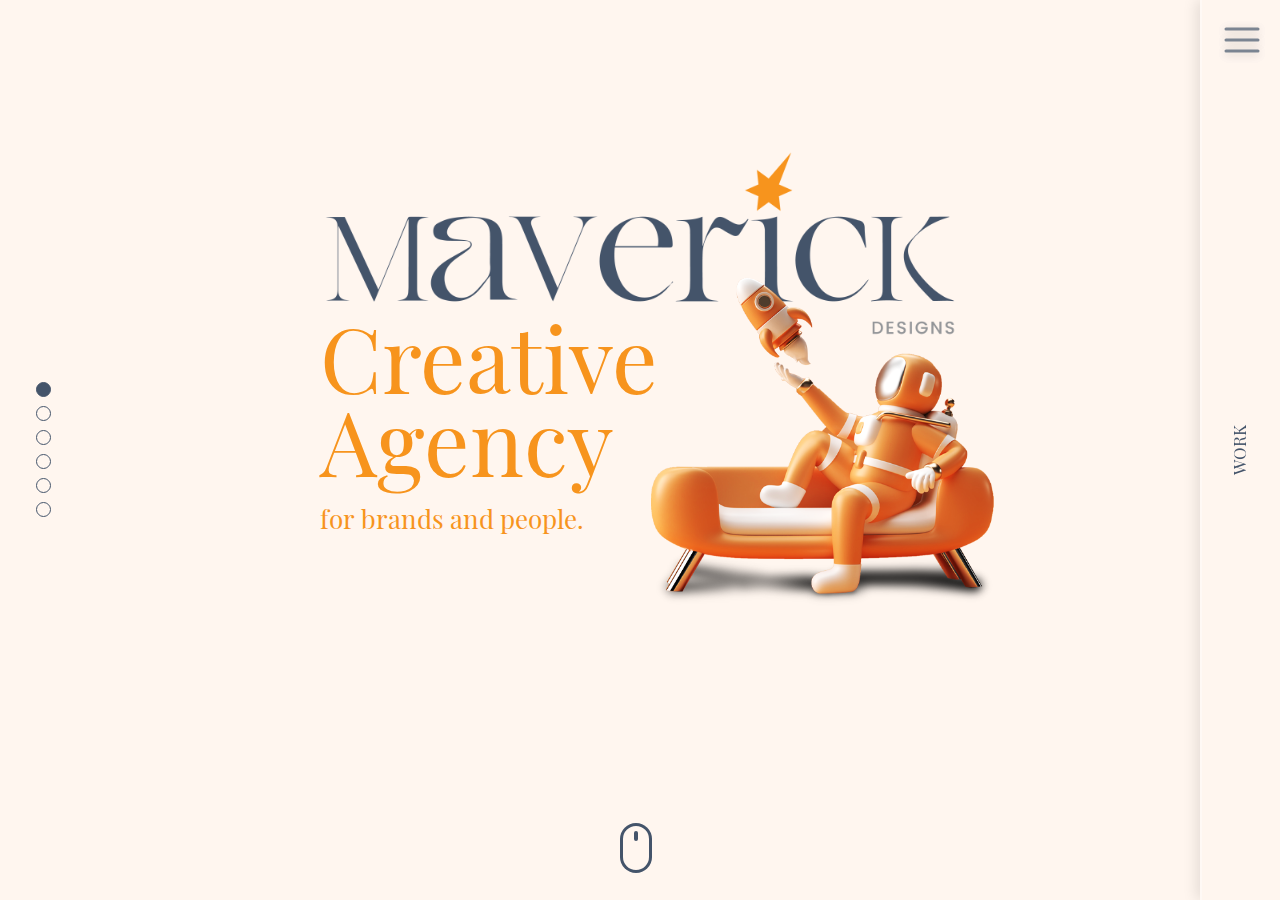
<file: index.html>
<!DOCTYPE html>
<html>
<head>
<meta charset="utf-8">
<meta http-equiv="X-UA-Compatible" content="IE=edge">
<meta name="viewport" content="width=device-width, initial-scale=1, maximum-scale=1">
<link href="images/favicon-32x32.png" rel="shortcut icon" type="image/x-icon">
<title>Maverick</title>
<!-- Primary Meta Tags -->
<meta name="title" content="Graphic Designing, Digital marketing, Social media advertising agency ">
<meta name="description" content="Service provider of graphic design, logo design, branding, packaging design, social media post design, digital marketing, website design, mobile app">
<meta name="keywords" content="graphic design, logo design, branding, packaging design, social media post design, digital marketing, social media marketing, website design, mobile app design, ui designing, ux designing, UI&UX, marketing services, event deigning, POS deigning, Advertising agency, India, Chennai, Tamilnadu, creative design, advertising agency in Chennai, advertising agency in india, digital advertising agency, advertising agency near me, graphic design services, graphic design logo, graphic design company, graphic design agency, digital marketing company, digital marketing services, digital marketing strategy">
<meta name="robots" content="index, follow">
<meta http-equiv="Content-Type" content="text/html; charset=utf-8">
<meta name="language" content="English">

<!-- Open Graph / Facebook -->
<meta property="og:type" content="website">
<meta property="og:url" content="https://www.mavedesigns.in/">
<meta property="og:title" content="Graphic Designing, Advertising and Digital marketing agency ">
<meta property="og:description" content="Advertising agency service provider of graphic design, logo design, branding, packaging design, social media design, digital marketing, website design, mobile app design and marketing services.">
<meta property="og:image" content="">

<!-- Twitter -->
<meta property="twitter:card" content="summary_large_image">
<meta property="twitter:url" content="https://www.mavedesigns.in/">
<meta property="twitter:title" content="Graphic Designing, Advertising and Digital marketing agency ">
<meta property="twitter:description" content="Advertising agency service provider of graphic design, logo design, branding, packaging design, social media design, digital marketing, website design, mobile app design and marketing services.">
<meta property="twitter:image" content="">
    
<link href="css/style.css" rel="stylesheet" type="text/css">
<link rel="stylesheet" type="text/css" href="css/jquery.pagepiling.css" />
<link rel="stylesheet" href="css/nav.css">
<script type="text/javascript" src="js/jquery.js"></script>
<script language="JavaScript"> var message="Function Disabled!"; function clickIE4(){ if (event.button==2){ alert(message); return false; } } function clickNS4(e){ if (document.layers||document.getElementById&&!document.all){ if (e.which==2||e.which==3){ alert(message); return false; } } } if (document.layers){ document.captureEvents(Event.MOUSEDOWN); document.onmousedown=clickNS4; } else if (document.all&&!document.getElementById){ document.onmousedown=clickIE4; } document.oncontextmenu=new Function("alert(message);return false") </script>
</head>

<body>
<div class="cross-sell-mobile-alert"> <img alt="" src="images/responsive_lock.jpeg"> </div>    
<div class="fixed_menu">
  <div class="nav-icon">
    <div class="box-nav">
      <div class="btn-nav not-active"> <span></span> <span></span> <span></span> </div>
    </div>
    <div class="nav">
      <div class="mainMenu__container" style="transform: matrix(1, 0, 0, 1, 0, 0);">
        <div class="mainMenu__section">
          <div class="mainMenuDescription" style="transform: translate(-100%, 0%) matrix(1, 0, 0, 1, 0, 0);">
            <div class="mainMenuDescription__body vb vb-visible" style="position: relative; overflow: hidden;">
              <div class="mainMenuDescription__scroll vb-content">
                <div class="mainMenu__wrapper mainMenu__wrapper--align-center">
                  <div class="mainMenu__title">A Brand-first Creative Agency </div>
                  <div class="mainMenu__subtitle">Multifaceted design agency</div>
                  <div class="mainMenu__text">
                    <p>These are the words we live by in everything we do. Every story we tell, every brand we build, and every interaction we create must not only look beautiful but has to feel and function beautifully, too & perfection.</p>
                    <p>It means that all our solutions begin with brand research and all of our work is catered to enhance and work with the brand at hand. It means we are always exploring the new, always innovating, with a focus on creative storytelling.</p>
                    <p>We committed to offering 360˚ Advertising & digital marketing services that create identities, build brands, drive interactions and get results. Pixel by pixel.</p>
                    <p>We believe direct collaboration with our clients is essential to bringing unique and engaging experiences to life. We help our clients solve business problems, increase visibility, and achieve unexpected results exclusively.</p>
                    <p><span class="font_assistant_bold">Let’s work together</span><br>
                      We're passionate about innovation, brilliant ideas and the execution that brings it all together in one beautiful experience. If you are too, call or send us an email to get started.</p>
                    <p></p>
                  </div>
                </div>
              </div>
            </div>
            <div class="mainMenu__footer">
              <div class="mainMenu__wrapper">
                <div class="mainMenuContacts">
                  <div class="mainMenuContacts__item">
                    <div class="mainMenuContacts__title">Call us</div>
                    <a href="tel:+91 9884609096" class="mainMenuContacts__link"><span>+91 9884609096</span></a></div>
                  <div class="mainMenuContacts__item">
                    <div class="mainMenuContacts__title">Write us</div>
                    <a href="mailto:info@mavedesigns.in" class="mainMenuContacts__link mainMenuContacts__link--underline"><span>info@mavedesigns.in</span></a></div>
                </div>
              </div>
            </div>
          </div>
          <div class="mainMenuItems">
            <div class="mainMenuItems__content" style="position: relative; overflow: hidden;">
              <div class="mainMenuItems__scroll">
                <div class="mainMenu__wrapper mainMenu__wrapper--align-center"><a href="services.html" class="mainMenuItems__item">
                  <div class="mainMenuItems__title"><span>Services</span></div>
                  <div class="mainMenuItems__subtitle">What we offer, how we approach work</div>
                  </a><a href="work.html" class="mainMenuItems__item">
                  <div class="mainMenuItems__title"><span>Works</span></div>
                  <div class="mainMenuItems__subtitle">what we create</div>
                  </a><a href="contactus.html" class="mainMenuItems__item">
                  <div class="mainMenuItems__title"><span>Contacts</span></div>
                  <div class="mainMenuItems__subtitle">where to find us</div>
                  </a></div>
              </div>
            </div>
            <div class="mainMenu__footer">
              <div class="mainMenu__wrapper">
                <div class="mainMenu__controls">
                  <div class="mainMenu__controls-item"> <a href="request_callback.html" class="btn_default btn_black">Request call back</a> </div>
                  <!----></div>
              </div>
            </div>
          </div>
          <div class="mainMenuSocial"><a target="_blank" href="https://www.facebook.com/Maverick-Designs-108179128252046"  class="mainMenuSocial__item"> <img src="images/social_facebook.png" alt="" /> </a><a href="#"  class="mainMenuSocial__item"> <img src="images/social_twitter.png" alt="" /></a><a href="#"  class="mainMenuSocial__item"> <img src="images/social_instagram.png" alt="" /></a><a target="_blank" href="https://www.linkedin.com/company/maverickdesigns-ind"  class="mainMenuSocial__item"> <img src="images/social_linkedin.png" alt="" /></a><a target="_blank" href="https://www.youtube.com/channel/UCyamVXiDW55_HjW5TXDEG-g"  class="mainMenuSocial__item"> <img src="images/social_youtube.png" alt="" /></a>
            <div class="mainMenuSocial__link"><a href="#" class="mainMenuSocial__sitemap"><span>Sitemap</span></a></div>
          </div>
        </div>
      </div>
    </div>
  </div>
  <a href="work.html" class="mainNav_content color_gray">WORK</a> </div>
<div id="maverick_sec">
  <p class="logo_top"><img src="images/maverick-design-logo_colour.png" alt="" /></p>
  <div class="scroll_btm_animation">
    <div class="icon-scroll"></div>
  </div>
  <div class="section section1">
    <div class="container_full">
      <div class="container_grid">
        <p><img src="images/maverick-design-logo_colour.png" alt="" /></p>
        <div class="slide_text slide_text1 width_50">
          <h1 class="h1_text color_orange">Creative Agency</h1>
          <h4 class="h4_text color_orange">for brands and people.</h4>
            
        </div>
        <div class="slide1_abs_img"><img src="images/slide_creative_design.png" alt="" />
          <p class="slide1_rocket"><img src="images/slide1_rocket_orange.png" alt="" /></p>
        </div>
      </div>
    </div>
  </div>
  <div class="section">
    <div class="container_full">
      <div class="container_grid container_grid_center">
        <div class="slide_text slide_text2">
          <div class="width_50">
            <h4 class="h4_text color_gray">WE CREATE</h4>
            <h2 class="h2_text color_white">Social Media Graphics</h2>
            <h5 class="h5_text color_white font_assistant width_90">Still your social media accounts don’t have well-branded graphics?</h5>
            <p class="color_white font_assistant">The solution for your Social Media Branding like, Facebook, Twitter, LinkedIn, Google+, Instagram, Tumble profile pictures, cover page design, wish greeting &amp; marketing/promotional image &amp; videos design.<br><br></p>
              <p class="color_white font_assistant"><a href="work.html" class="btn_default btn_white">Explore more</a></p>
          </div>
          <div class="slide2_abs_img"><img src="images/slide_social_media.png" alt="" />
            <p class="slide2_bulb"><img src="images/slide_bulb_pink.png" alt="" /></p>
          </div>
        </div>
      </div>
    </div>
  </div>
  <div class="section">
    <div class="container_full">
      <div class="container_grid container_grid_center">
        <div class="slide_text slide_text2">
          <div class="width_50">
            <h4 class="h4_text color_gray">WE CREATE</h4>
            <h2 class="h2_text color_white">Digital Marketing</h2>
            <h5 class="h5_text color_white font_assistant width_90">To surpass through singular, digital &amp; universal identities and ideas</h5>
            <p class="color_white font_assistant width_90">We create integrated digital marketing strategies for brands that become the core of a profitable. our solutions are holistic and custom curated to the needs of your unique business and its vision. <br><br></p>
              <p class="color_white font_assistant"><a href="work.html" class="btn_default btn_white">Explore more</a></p>
          </div>
          <div class="slide2_abs_img"><img src="images/slide_digital_marketing.png" alt="" />
            <p class="slide3_speech"><img src="images/slide_speech_bubble.png" alt="" /></p>
            <p class="slide3_quotes"><img src="images/slide_quotes.png" alt="" /></p>
            <p class="slide3_cup"><img src="images/slide_cup.png" alt="" /></p>
            <p class="slide3_cloud"><img src="images/slide_cloud.png" alt="" /></p>
          </div>
        </div>
      </div>
    </div>
  </div>
  <div class="section">
    <div class="container_full">
      <div class="container_grid container_grid_center">
        <div class="slide_text slide_text2">
          <div class="width_50">
            <h4 class="h4_text color_gray">WE CREATE</h4>
            <h2 class="h2_text color_white">UX &amp; UI Design</h2>
            <h5 class="h5_text color_white font_assistant width_90">A symphony of look and function</h5>
            <p class="color_white font_assistant width_90">Our designs must not only look beautiful, but they must also function beautifully. A great design not only entices you to touch, but it must be intuitive and simple to understand.<br><br></p>
              <p class="color_white font_assistant"><a href="work.html" class="btn_default btn_white">Explore more</a></p>
          </div>
          <div class="slide2_abs_img"><img src="images/slide_ui_ux_design.png" alt="" />
            <p class="slide4_globe"><img src="images/slide_cyan_globe.png" alt="" /></p>
          </div>
        </div>
      </div>
    </div>
  </div>
  <div class="section">
    <div class="container_full">
      <div class="container_grid container_grid_center">
        <div class="slide_text slide_text2">
          <div class="width_50">
            <h4 class="h4_text color_gray">WE CREATE</h4>
            <h2 class="h2_text color_white">Branding impact</h2>
            <h5 class="h5_text color_white font_assistant width_90">Driving Impactful Results</h5>
            <p class="color_white font_assistant width_90">Branding is one of the most crucial aspects of any business, large or small. An effective brand can give you a significant edge in today’s highly competitive market. we value our clients’ creative identities, and offer solutions that sync with their strategic aspirations.<br><br></p>
              <p class="color_white font_assistant"><a href="work.html" class="btn_default btn_white">Explore more</a></p>
          </div>
          <div class="slide2_abs_img"><img src="images/slide_branding_designs.png" alt="" />
            <p class="slide5_cloud1"><img src="images/slide_white_cloud.png" alt="" /></p>
            <p class="slide5_cloud2"><img src="images/slide_white_cloud.png" alt="" /></p>
          </div>
        </div>
      </div>
    </div>
  </div>
  <div class="section">
    <div class="container_full">
      <div class="container_grid container_grid_center">
        <div class="slide_text slide_text2">
          <div class="width_50">
            <h4 class="h4_text color_gray">WE CREATE</h4>
            <h2 class="h2_text color_white">Packaging Design</h2>
            <h5 class="h5_text color_white font_assistant width_90">The first interface between the consumer and the product</h5>
            <p class="color_white font_assistant width_90">We creates effective packaging through impactful and clutter-breaking expressions of the brand’s promise and benefits in a consumer-friendly design solution. <br><br></p>
              <p class="color_white font_assistant"><a href="work.html" class="btn_default btn_white">Explore more</a></p>
          </div>
          <div class="slide2_abs_img"><img src="images/slide_packaging_design.png" alt="" />
            <p class="slide6_cloud1"><img src="images/slide_cloud_green.png" alt="" /></p>
            <p class="slide6_cloud2"><img src="images/slide_cloud_green.png" alt="" /></p>
          </div>
        </div>
      </div>
    </div>
  </div>
</div>
<script type="text/javascript" src="js/jquery.pagepiling.min.js"></script> 
<script type="text/javascript" src="js/custom.js"></script> 
<script type="text/javascript" src="js/nav.js"></script>
</body>
</html>
</file>
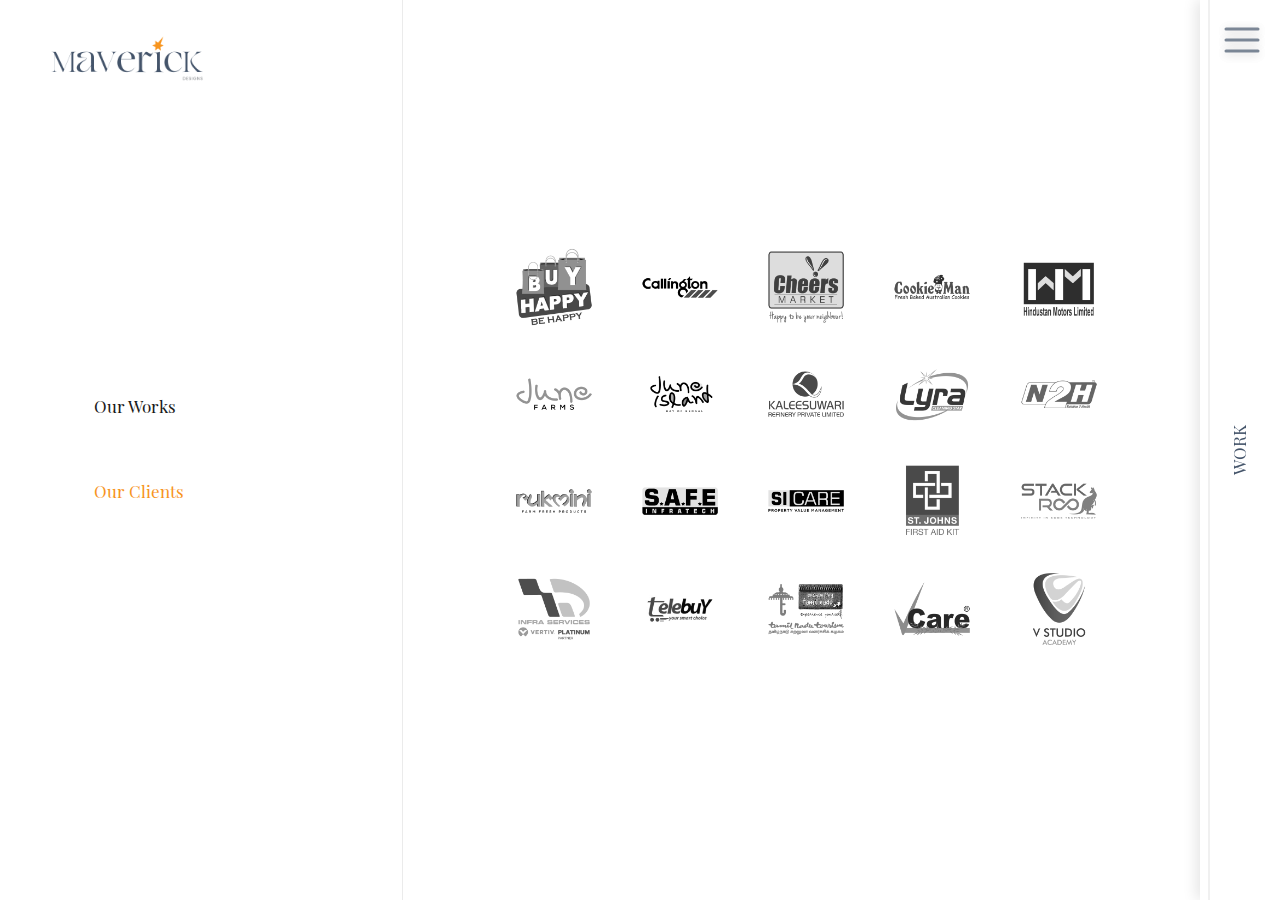
<file: clients.html>
<!DOCTYPE html>
<html>
<head>
<meta charset="utf-8">
<meta http-equiv="X-UA-Compatible" content="IE=edge">
<meta name="viewport" content="width=device-width, initial-scale=1, maximum-scale=1">
<link href="images/favicon-32x32.png" rel="shortcut icon" type="image/x-icon">
<title>Maverick</title>
<!-- Primary Meta Tags -->
<meta name="title" content="Graphic Designing, Digital marketing, Social media advertising agency ">
<meta name="description" content="Service provider of graphic design, logo design, branding, packaging design, social media post design, digital marketing, website design, mobile app">
<meta name="keywords" content="graphic design, logo design, branding, packaging design, social media post design, digital marketing, social media marketing, website design, mobile app design, ui designing, ux designing, UI&UX, marketing services, event deigning, POS deigning, Advertising agency, India, Chennai, Tamilnadu, creative design, advertising agency in Chennai, advertising agency in india, digital advertising agency, advertising agency near me, graphic design services, graphic design logo, graphic design company, graphic design agency, digital marketing company, digital marketing services, digital marketing strategy">
<meta name="robots" content="index, follow">
<meta http-equiv="Content-Type" content="text/html; charset=utf-8">
<meta name="language" content="English">

<!-- Open Graph / Facebook -->
<meta property="og:type" content="website">
<meta property="og:url" content="https://www.mavedesigns.in/">
<meta property="og:title" content="Graphic Designing, Advertising and Digital marketing agency ">
<meta property="og:description" content="Advertising agency service provider of graphic design, logo design, branding, packaging design, social media design, digital marketing, website design, mobile app design and marketing services.">
<meta property="og:image" content="">

<!-- Twitter -->
<meta property="twitter:card" content="summary_large_image">
<meta property="twitter:url" content="https://www.mavedesigns.in/">
<meta property="twitter:title" content="Graphic Designing, Advertising and Digital marketing agency ">
<meta property="twitter:description" content="Advertising agency service provider of graphic design, logo design, branding, packaging design, social media design, digital marketing, website design, mobile app design and marketing services.">
<meta property="twitter:image" content="">
<link href="css/style.css" rel="stylesheet" type="text/css">
<link rel="stylesheet" type="text/css" href="css/work.css" />
<link rel="stylesheet" href="css/nav.css">
<script type="text/javascript" src="js/jquery.js"></script> 
<script language="JavaScript"> var message="Function Disabled!"; function clickIE4(){ if (event.button==2){ alert(message); return false; } } function clickNS4(e){ if (document.layers||document.getElementById&&!document.all){ if (e.which==2||e.which==3){ alert(message); return false; } } } if (document.layers){ document.captureEvents(Event.MOUSEDOWN); document.onmousedown=clickNS4; } else if (document.all&&!document.getElementById){ document.onmousedown=clickIE4; } document.oncontextmenu=new Function("alert(message);return false") </script>
</head>

<body>
<div class="cross-sell-mobile-alert"> <img alt="" src="images/responsive_lock.jpeg"> </div>
<div class="fixed_menu">
  <div class="nav-icon">
    <div class="box-nav">
      <div class="btn-nav not-active"> <span></span> <span></span> <span></span> </div>
    </div>
    <div class="nav">
      <div class="mainMenu__container" style="transform: matrix(1, 0, 0, 1, 0, 0);">
        <div class="mainMenu__section">
          <div class="mainMenuDescription" style="transform: translate(-100%, 0%) matrix(1, 0, 0, 1, 0, 0);">
            <div class="mainMenuDescription__body vb vb-visible" style="position: relative; overflow: hidden;">
              <div class="mainMenuDescription__scroll vb-content">
                <div class="mainMenu__wrapper mainMenu__wrapper--align-center">
                  <div class="mainMenu__title">A Brand-first Creative Agency </div>
                  <div class="mainMenu__subtitle">Multifaceted design agency</div>
                  <div class="mainMenu__text">
                    <p>These are the words we live by in everything we do. Every story we tell, every brand we build, and every interaction we create must not only look beautiful but has to feel and function beautifully, too & perfection.</p>
                    <p>It means that all our solutions begin with brand research and all of our work is catered to enhance and work with the brand at hand. It means we are always exploring the new, always innovating, with a focus on creative storytelling.</p>
                    <p>We committed to offering 360˚ Advertising & digital marketing services that create identities, build brands, drive interactions and get results. Pixel by pixel.</p>
                    <p>We believe direct collaboration with our clients is essential to bringing unique and engaging experiences to life. We help our clients solve business problems, increase visibility, and achieve unexpected results exclusively.</p>
                    <p><span class="font_assistant_bold">Let’s work together</span><br>
                      We're passionate about innovation, brilliant ideas and the execution that brings it all together in one beautiful experience. If you are too, call or send us an email to get started.</p>
                    <p></p>
                  </div>
                </div>
              </div>
            </div>
            <div class="mainMenu__footer">
              <div class="mainMenu__wrapper">
                <div class="mainMenuContacts">
                  <div class="mainMenuContacts__item">
                    <div class="mainMenuContacts__title">Call us</div>
                    <a href="tel:+91 9884609096" class="mainMenuContacts__link"><span>+91 9884609096</span></a></div>
                  <div class="mainMenuContacts__item">
                    <div class="mainMenuContacts__title">Write us</div>
                    <a href="mailto:info@mavedesigns.in" class="mainMenuContacts__link mainMenuContacts__link--underline"><span>info@mavedesigns.in</span></a></div>
                </div>
              </div>
            </div>
          </div>
          <div class="mainMenuItems">
            <div class="mainMenuItems__content" style="position: relative; overflow: hidden;">
              <div class="mainMenuItems__scroll">
                <div class="mainMenu__wrapper mainMenu__wrapper--align-center"><a href="services.html" class="mainMenuItems__item">
                  <div class="mainMenuItems__title"><span>Services</span></div>
                  <div class="mainMenuItems__subtitle">What we offer, how we approach work</div>
                  </a><a href="work.html" class="mainMenuItems__item">
                  <div class="mainMenuItems__title"><span>Works</span></div>
                  <div class="mainMenuItems__subtitle">what we create</div>
                  </a><a href="contactus.html" class="mainMenuItems__item">
                  <div class="mainMenuItems__title"><span>Contacts</span></div>
                  <div class="mainMenuItems__subtitle">where to find us</div>
                  </a></div>
              </div>
            </div>
            <div class="mainMenu__footer">
              <div class="mainMenu__wrapper">
                <div class="mainMenu__controls">
                  <div class="mainMenu__controls-item"> <a href="request_callback.html" class="btn_default btn_black">Request call back</a> </div>
                  <!----></div>
              </div>
            </div>
          </div>
          <div class="mainMenuSocial"><a target="_blank" href="https://www.facebook.com/Maverick-Designs-108179128252046"  class="mainMenuSocial__item"> <img src="images/social_facebook.png" alt="" /> </a><a href="#"  class="mainMenuSocial__item"> <img src="images/social_twitter.png" alt="" /></a><a href="#"  class="mainMenuSocial__item"> <img src="images/social_instagram.png" alt="" /></a><a target="_blank" href="https://www.linkedin.com/company/maverickdesigns-ind"  class="mainMenuSocial__item"> <img src="images/social_linkedin.png" alt="" /></a><a target="_blank" href="https://www.youtube.com/channel/UCyamVXiDW55_HjW5TXDEG-g"  class="mainMenuSocial__item"> <img src="images/social_youtube.png" alt="" /></a>
            <div class="mainMenuSocial__link"><a href="#" class="mainMenuSocial__sitemap"><span>Sitemap</span></a></div>
          </div>
        </div>
      </div>
    </div>
  </div>
  <a href="work.html" class="mainNav_content color_gray">WORK</a> </div>
<p class="logo_top_inner"><a href="index.html"><img src="images/maverick-design-logo_colour.png" alt="" /></a></p>
<div class="works page" style="">
  <div class="works__filter">
    <div class="works__filterContent vb vb-invisible" style="position: relative; overflow: hidden;">
      <div class="vb-content" style="display: block; overflow: hidden scroll; height: 100%; width: calc(100% + 15px);">
        <div class="works__filterInner">
          <div class="baseFilter"><a href="work.html" class="baseFilter__header">
            <div class="baseFilter__title"><span>Our Works</span></div>
            </a> </div>
          <div class="baseFilter"><a href="clients.html" class="baseFilter__header">
            <div class="baseFilter__title active"><span>Our Clients</span></div>
            </a> </div>
        </div>
      </div>
    </div>
  </div>
  <!---->
  <div class="works__list vb vb-visible" style="position: relative; overflow: hidden;">
    <div class="vb-content" style="display: block; overflow: hidden scroll; height: 100%; width: calc(100% + -1px);">
      <div class="list_center">
        <div class="list_vlalign_center">
          <div class="client_logos">
            <p><a href="https://buyhappytv.com/" target="_blank"><img src="images/clients/buyhappy.png" alt=""></a></p>
            <p><a href="https://www.callington.com/" target="_blank"><img src="images/clients/callington.png" alt=""></a></p>
            <p><a href="https://www.cheersmarket.in/" target="_blank"><img src="images/clients/cheers.png" alt=""></a></p>
            <p><a href="https://www.cookiemanindia.com/" target="_blank"><img src="images/clients/cookieman.png" alt=""></a></p>
            <p><a href="#"><img src="images/clients/hm.png" alt=""></a></p>
            <p><a href="#"><img src="images/clients/june-forms.png" alt=""></a></p>
            <p><a href="http://juneisland.com/" target="_blank"><img src="images/clients/june-island.png" alt=""></a></p>
            <p><a href="https://kaleesuwari.com/" target="_blank"><img src="images/clients/kaliswari.png" alt=""></a></p>
            <p><a href="http://www.lyraproducts.in" target="_blank"><img src="images/clients/lyra.png" alt=""></a></p>
            <p><a href="https://n2h.in/" target="_blank"><img src="images/clients/n2h.png" alt=""></a></p>
            <p><a href="http://rukminifoods.com/" target="_blank"><img src="images/clients/rukmini.png" alt=""></a></p>
            <p><a href="https://safeinfratech.com/" target="_blank"><img src="images/clients/safeinfratech.png" alt=""></a></p>
            <p><a href="https://sicare.in/" target="_blank"><img src="images/clients/sicare.png" alt=""></a></p>
            <p><a href="#"><img src="images/clients/st-john.png" alt=""></a></p>
            <p><a href="#"><img src="images/clients/stakaroo.png" alt=""></a></p>
            <p><a href="https://tdinfra.com/" target="_blank"><img src="images/clients/tdinfra.png" alt=""></a></p>
            <p><a href="https://www.tbuy.in/" target="_blank"><img src="images/clients/telebuy.png" alt=""></a></p>
            <p><a href="http://www.tamilnadutourism.org/" target="_blank"><img src="images/clients/ttdc.png" alt=""></a></p>
            <p><a href="https://www.vcaretrichology.com" target="_blank"><img src="images/clients/vcare.png" alt=""></a></p>
            <p><a href="#"><img src="images/clients/vstudio.png" alt=""></a></p>
          </div>
        </div>
      </div>
      
      <!----></div>
  </div>
</div>
<script type="text/javascript" src="js/custom.js"></script> 
<script type="text/javascript" src="js/nav.js"></script>
</body>
</html>
</file>
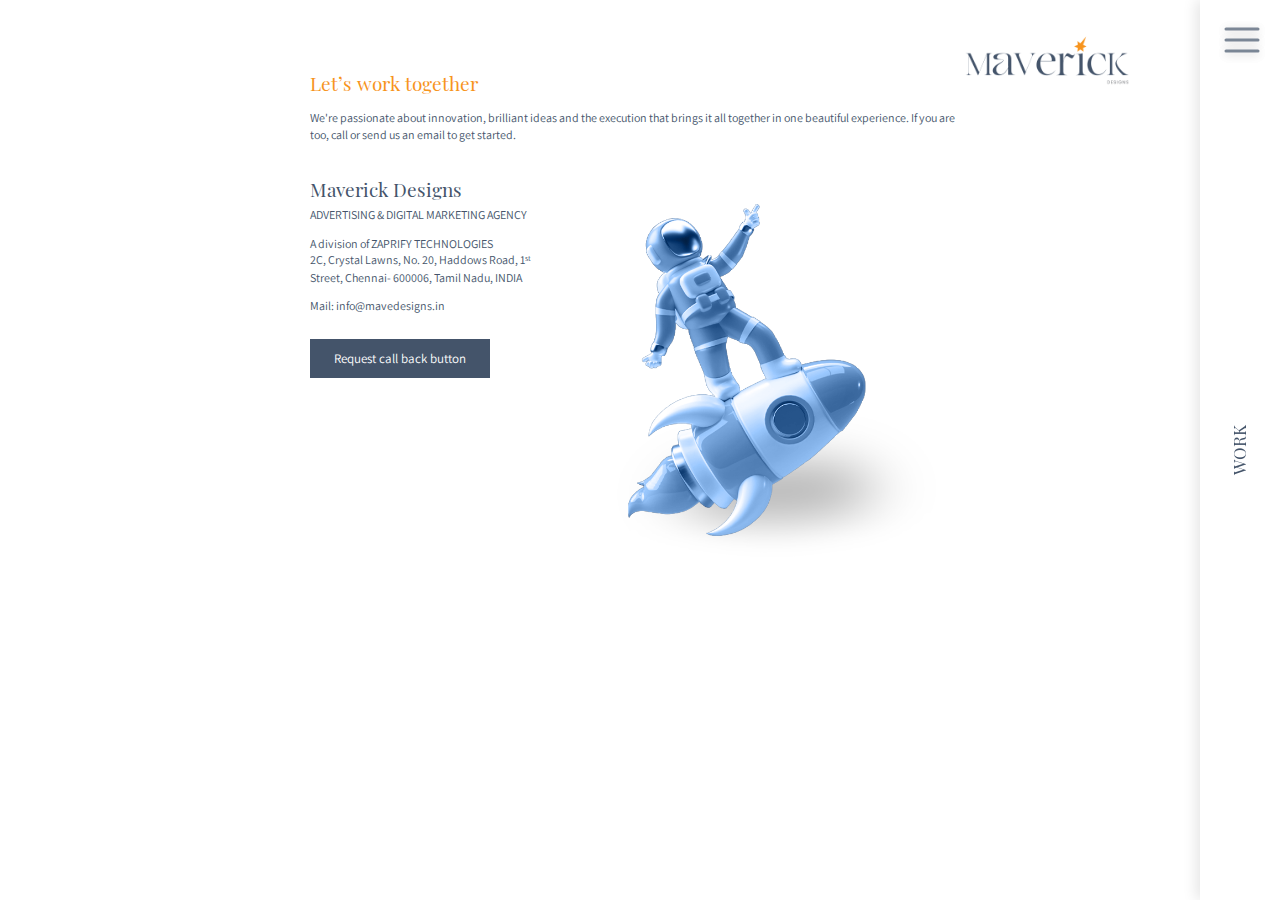
<file: contactus.html>
<!DOCTYPE html>
<html>
<head>
<meta charset="utf-8">
<meta http-equiv="X-UA-Compatible" content="IE=edge">
<meta name="viewport" content="width=device-width, initial-scale=1, maximum-scale=1">
<link href="images/favicon-32x32.png" rel="shortcut icon" type="image/x-icon">
<title>Maverick</title>
<!-- Primary Meta Tags -->
<meta name="title" content="Graphic Designing, Digital marketing, Social media advertising agency ">
<meta name="description" content="Service provider of graphic design, logo design, branding, packaging design, social media post design, digital marketing, website design, mobile app">
<meta name="keywords" content="graphic design, logo design, branding, packaging design, social media post design, digital marketing, social media marketing, website design, mobile app design, ui designing, ux designing, UI&UX, marketing services, event deigning, POS deigning, Advertising agency, India, Chennai, Tamilnadu, creative design, advertising agency in Chennai, advertising agency in india, digital advertising agency, advertising agency near me, graphic design services, graphic design logo, graphic design company, graphic design agency, digital marketing company, digital marketing services, digital marketing strategy">
<meta name="robots" content="index, follow">
<meta http-equiv="Content-Type" content="text/html; charset=utf-8">
<meta name="language" content="English">

<!-- Open Graph / Facebook -->
<meta property="og:type" content="website">
<meta property="og:url" content="https://www.mavedesigns.in/">
<meta property="og:title" content="Graphic Designing, Advertising and Digital marketing agency ">
<meta property="og:description" content="Advertising agency service provider of graphic design, logo design, branding, packaging design, social media design, digital marketing, website design, mobile app design and marketing services.">
<meta property="og:image" content="">

<!-- Twitter -->
<meta property="twitter:card" content="summary_large_image">
<meta property="twitter:url" content="https://www.mavedesigns.in/">
<meta property="twitter:title" content="Graphic Designing, Advertising and Digital marketing agency ">
<meta property="twitter:description" content="Advertising agency service provider of graphic design, logo design, branding, packaging design, social media design, digital marketing, website design, mobile app design and marketing services.">
<meta property="twitter:image" content="">
    
<link href="css/style.css" rel="stylesheet" type="text/css">
<link rel="stylesheet" type="text/css" href="css/jquery.pagepiling.css" />
<link rel="stylesheet" href="css/nav.css">
<script type="text/javascript" src="js/jquery.js"></script>
<script language="JavaScript"> var message="Function Disabled!"; function clickIE4(){ if (event.button==2){ alert(message); return false; } } function clickNS4(e){ if (document.layers||document.getElementById&&!document.all){ if (e.which==2||e.which==3){ alert(message); return false; } } } if (document.layers){ document.captureEvents(Event.MOUSEDOWN); document.onmousedown=clickNS4; } else if (document.all&&!document.getElementById){ document.onmousedown=clickIE4; } document.oncontextmenu=new Function("alert(message);return false") </script>       
</head>

<body>
<div class="cross-sell-mobile-alert"> <img alt="" src="images/responsive_lock.jpeg"> </div>      
<div class="fixed_menu">
  <div class="nav-icon">
    <div class="box-nav">
      <div class="btn-nav not-active"> <span></span> <span></span> <span></span> </div>
    </div>
    <div class="nav">
      <div class="mainMenu__container" style="transform: matrix(1, 0, 0, 1, 0, 0);">
        <div class="mainMenu__section">
          <div class="mainMenuDescription" style="transform: translate(-100%, 0%) matrix(1, 0, 0, 1, 0, 0);">
            <div class="mainMenuDescription__body vb vb-visible" style="position: relative; overflow: hidden;">
              <div class="mainMenuDescription__scroll vb-content">
                <div class="mainMenu__wrapper mainMenu__wrapper--align-center">
                  <div class="mainMenu__title">A Brand-first Creative Agency </div>
                  <div class="mainMenu__subtitle">Multifaceted design agency</div>
                  <div class="mainMenu__text">
                    <p>These are the words we live by in everything we do. Every story we tell, every brand we build, and every interaction we create must not only look beautiful but has to feel and function beautifully, too & perfection.</p>
                    <p>It means that all our solutions begin with brand research and all of our work is catered to enhance and work with the brand at hand. It means we are always exploring the new, always innovating, with a focus on creative storytelling.</p>
                    <p>We committed to offering 360˚ Advertising & digital marketing services that create identities, build brands, drive interactions and get results. Pixel by pixel.</p>
                    <p>We believe direct collaboration with our clients is essential to bringing unique and engaging experiences to life. We help our clients solve business problems, increase visibility, and achieve unexpected results exclusively.</p>
                    <p><span class="font_assistant_bold">Let’s work together</span><br>
                      We're passionate about innovation, brilliant ideas and the execution that brings it all together in one beautiful experience. If you are too, call or send us an email to get started.</p>
                    <p></p>
                  </div>
                </div>
              </div>
            </div>
            <div class="mainMenu__footer">
              <div class="mainMenu__wrapper">
                <div class="mainMenuContacts">
                  <div class="mainMenuContacts__item">
                    <div class="mainMenuContacts__title">Call us</div>
                    <a href="tel:+91 9884609096" class="mainMenuContacts__link"><span>+91 9884609096</span></a></div>
                  <div class="mainMenuContacts__item">
                    <div class="mainMenuContacts__title">Write us</div>
                    <a href="mailto:info@mavedesigns.in" class="mainMenuContacts__link mainMenuContacts__link--underline"><span>info@mavedesigns.in</span></a></div>
                </div>
              </div>
            </div>
          </div>
          <div class="mainMenuItems">
            <div class="mainMenuItems__content" style="position: relative; overflow: hidden;">
              <div class="mainMenuItems__scroll">
                <div class="mainMenu__wrapper mainMenu__wrapper--align-center"><a href="services.html" class="mainMenuItems__item">
                  <div class="mainMenuItems__title"><span>Services</span></div>
                  <div class="mainMenuItems__subtitle">What we offer, how we approach work</div>
                  </a><a href="work.html" class="mainMenuItems__item">
                  <div class="mainMenuItems__title"><span>Works</span></div>
                  <div class="mainMenuItems__subtitle">what we create</div>
                  </a><a href="contactus.html" class="mainMenuItems__item">
                  <div class="mainMenuItems__title"><span>Contacts</span></div>
                  <div class="mainMenuItems__subtitle">where to find us</div>
                  </a></div>
              </div>
            </div>
            <div class="mainMenu__footer">
              <div class="mainMenu__wrapper">
                <div class="mainMenu__controls">
                  <div class="mainMenu__controls-item"> <a href="request_callback.html" class="btn_default btn_black">Request call back</a> </div>
                  <!----></div>
              </div>
            </div>
          </div>
          <div class="mainMenuSocial"><a target="_blank" href="https://www.facebook.com/Maverick-Designs-108179128252046"  class="mainMenuSocial__item"> <img src="images/social_facebook.png" alt="" /> </a><a href="#"  class="mainMenuSocial__item"> <img src="images/social_twitter.png" alt="" /></a><a href="#"  class="mainMenuSocial__item"> <img src="images/social_instagram.png" alt="" /></a><a target="_blank" href="https://www.linkedin.com/company/maverickdesigns-ind"  class="mainMenuSocial__item"> <img src="images/social_linkedin.png" alt="" /></a><a target="_blank" href="https://www.youtube.com/channel/UCyamVXiDW55_HjW5TXDEG-g"  class="mainMenuSocial__item"> <img src="images/social_youtube.png" alt="" /></a>
            <div class="mainMenuSocial__link"><a href="#" class="mainMenuSocial__sitemap"><span>Sitemap</span></a></div>
          </div>
        </div>
      </div>
    </div>
  </div>
  <a href="work.html" class="mainNav_content color_gray">WORK</a> </div>
<div class="main_section">
  <p class="logo_top logo_top_service"><a href="index.html"><img src="images/maverick-design-logo_colour.png" alt="" /></a></p>
  <div class="contact_us_page">
    <h5 class="h5_text color_orange">Let’s work together</h5>
      <p>We're passionate about innovation, brilliant ideas and the execution that brings it all together in one beautiful experience. If you are too, call or send us an email to get started.</p>
      <div class="contact_us_cols">
          <div class="contact_us_leftcol">
              <h5 class="h5_text">Maverick Designs</h5>
                <p>ADVERTISING & DIGITAL MARKETING AGENCY</p>
              <p>A division of ZAPRIFY TECHNOLOGIES <br> 2C, Crystal Lawns, No. 20, Haddows Road, 1<sup>st</sup> Street, Chennai- 600006, Tamil Nadu, INDIA</p>
              <p>Mail: <a href="mailto:info@mavedesigns.in"><span>info@mavedesigns.in</span></a></p>
              <p class="btn_btm"><a href="request_callback.html" class="btn_default btn_black">Request call back button</a></p>
          </div>
          <div class="contact_us_rightcol">
              <p><img src="images/slide_branding_designs.png" alt="" /></p>
          </div>
      </div>
  </div>
</div>
<script type="text/javascript" src="js/jquery.pagepiling.min.js"></script> 
<script type="text/javascript" src="js/custom.js"></script> 
<script type="text/javascript" src="js/nav.js"></script>
</body>
</html>
</file>
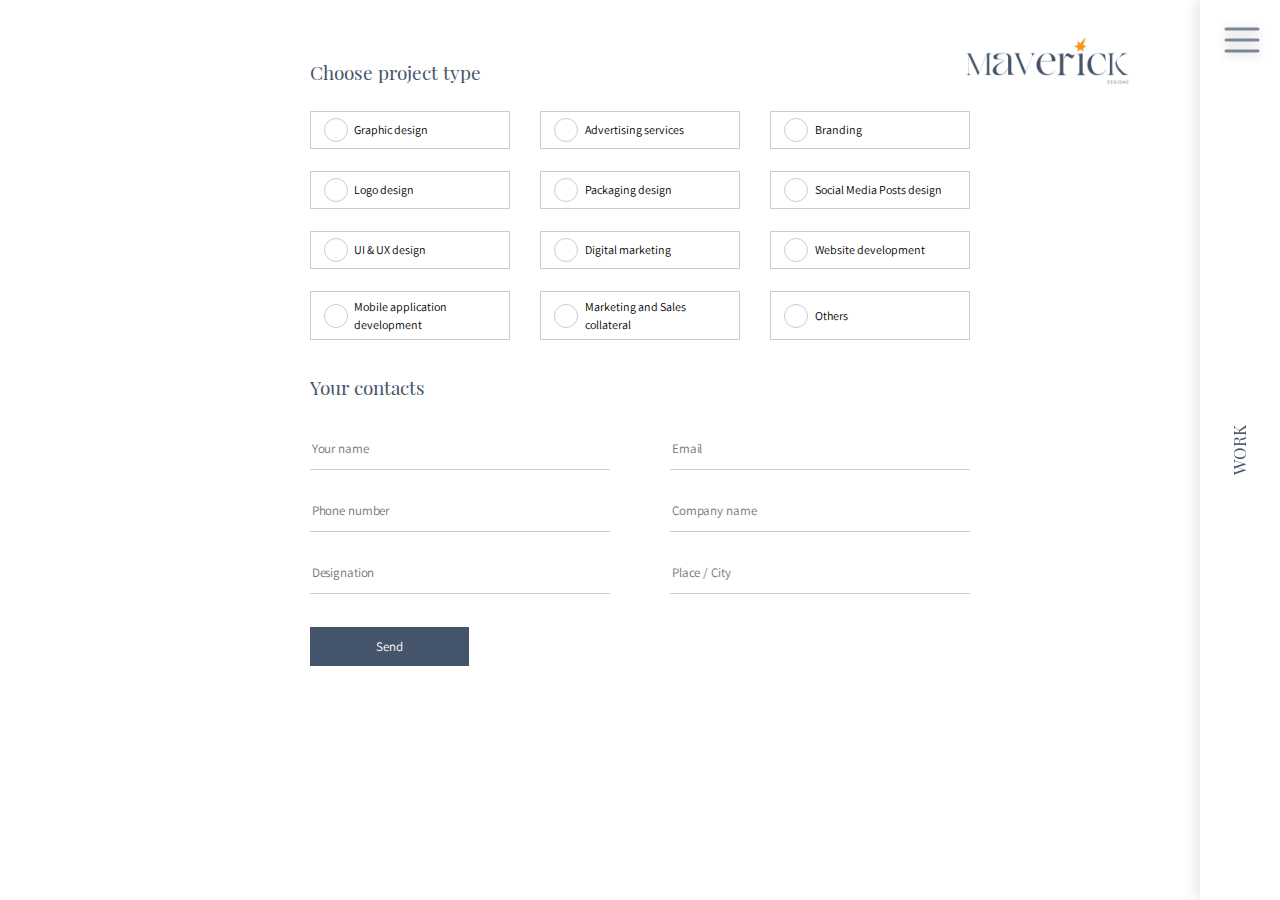
<file: request_callback.html>
<!DOCTYPE html>
<html>
<head>
<meta charset="utf-8">
<meta http-equiv="X-UA-Compatible" content="IE=edge">
<meta name="viewport" content="width=device-width, initial-scale=1, maximum-scale=1">
<link href="images/favicon-32x32.png" rel="shortcut icon" type="image/x-icon">
<title>Maverick</title>
<!-- Primary Meta Tags -->
<meta name="title" content="Graphic Designing, Digital marketing, Social media advertising agency ">
<meta name="description" content="Service provider of graphic design, logo design, branding, packaging design, social media post design, digital marketing, website design, mobile app">
<meta name="keywords" content="graphic design, logo design, branding, packaging design, social media post design, digital marketing, social media marketing, website design, mobile app design, ui designing, ux designing, UI&UX, marketing services, event deigning, POS deigning, Advertising agency, India, Chennai, Tamilnadu, creative design, advertising agency in Chennai, advertising agency in india, digital advertising agency, advertising agency near me, graphic design services, graphic design logo, graphic design company, graphic design agency, digital marketing company, digital marketing services, digital marketing strategy">
<meta name="robots" content="index, follow">
<meta http-equiv="Content-Type" content="text/html; charset=utf-8">
<meta name="language" content="English">

<!-- Open Graph / Facebook -->
<meta property="og:type" content="website">
<meta property="og:url" content="https://www.mavedesigns.in/">
<meta property="og:title" content="Graphic Designing, Advertising and Digital marketing agency ">
<meta property="og:description" content="Advertising agency service provider of graphic design, logo design, branding, packaging design, social media design, digital marketing, website design, mobile app design and marketing services.">
<meta property="og:image" content="">

<!-- Twitter -->
<meta property="twitter:card" content="summary_large_image">
<meta property="twitter:url" content="https://www.mavedesigns.in/">
<meta property="twitter:title" content="Graphic Designing, Advertising and Digital marketing agency ">
<meta property="twitter:description" content="Advertising agency service provider of graphic design, logo design, branding, packaging design, social media design, digital marketing, website design, mobile app design and marketing services.">
<meta property="twitter:image" content="">
    
<link href="css/style.css" rel="stylesheet" type="text/css">
<link rel="stylesheet" type="text/css" href="css/jquery.pagepiling.css" />
<link rel="stylesheet" href="css/nav.css">
<script type="text/javascript" src="js/jquery.js"></script>
<script language="JavaScript"> var message="Function Disabled!"; function clickIE4(){ if (event.button==2){ alert(message); return false; } } function clickNS4(e){ if (document.layers||document.getElementById&&!document.all){ if (e.which==2||e.which==3){ alert(message); return false; } } } if (document.layers){ document.captureEvents(Event.MOUSEDOWN); document.onmousedown=clickNS4; } else if (document.all&&!document.getElementById){ document.onmousedown=clickIE4; } document.oncontextmenu=new Function("alert(message);return false") </script>       
</head>

<body>
<div class="cross-sell-mobile-alert"> <img alt="" src="images/responsive_lock.jpeg"> </div>      
<div class="fixed_menu">
  <div class="nav-icon">
    <div class="box-nav">
      <div class="btn-nav not-active"> <span></span> <span></span> <span></span> </div>
    </div>
    <div class="nav">
      <div class="mainMenu__container" style="transform: matrix(1, 0, 0, 1, 0, 0);">
        <div class="mainMenu__section">
          <div class="mainMenuDescription" style="transform: translate(-100%, 0%) matrix(1, 0, 0, 1, 0, 0);">
            <div class="mainMenuDescription__body vb vb-visible" style="position: relative; overflow: hidden;">
              <div class="mainMenuDescription__scroll vb-content">
                <div class="mainMenu__wrapper mainMenu__wrapper--align-center">
                  <div class="mainMenu__title">A Brand-first Creative Agency </div>
                  <div class="mainMenu__subtitle">Multifaceted design agency</div>
                  <div class="mainMenu__text">
                    <p>These are the words we live by in everything we do. Every story we tell, every brand we build, and every interaction we create must not only look beautiful but has to feel and function beautifully, too & perfection.</p>
                    <p>It means that all our solutions begin with brand research and all of our work is catered to enhance and work with the brand at hand. It means we are always exploring the new, always innovating, with a focus on creative storytelling.</p>
                    <p>We committed to offering 360˚ Advertising & digital marketing services that create identities, build brands, drive interactions and get results. Pixel by pixel.</p>
                    <p>We believe direct collaboration with our clients is essential to bringing unique and engaging experiences to life. We help our clients solve business problems, increase visibility, and achieve unexpected results exclusively.</p>
                    <p><span class="font_assistant_bold">Let’s work together</span><br>
                      We're passionate about innovation, brilliant ideas and the execution that brings it all together in one beautiful experience. If you are too, call or send us an email to get started.</p>
                    <p></p>
                  </div>
                </div>
              </div>
            </div>
            <div class="mainMenu__footer">
              <div class="mainMenu__wrapper">
                <div class="mainMenuContacts">
                  <div class="mainMenuContacts__item">
                    <div class="mainMenuContacts__title">Call us</div>
                    <a href="tel:+91 9884609096" class="mainMenuContacts__link"><span>+91 9884609096</span></a></div>
                  <div class="mainMenuContacts__item">
                    <div class="mainMenuContacts__title">Write us</div>
                    <a href="mailto:info@mavedesigns.in" class="mainMenuContacts__link mainMenuContacts__link--underline"><span>info@mavedesigns.in</span></a></div>
                </div>
              </div>
            </div>
          </div>
          <div class="mainMenuItems">
            <div class="mainMenuItems__content" style="position: relative; overflow: hidden;">
              <div class="mainMenuItems__scroll">
                <div class="mainMenu__wrapper mainMenu__wrapper--align-center"><a href="services.html" class="mainMenuItems__item">
                  <div class="mainMenuItems__title"><span>Services</span></div>
                  <div class="mainMenuItems__subtitle">What we offer, how we approach work</div>
                  </a><a href="work.html" class="mainMenuItems__item">
                  <div class="mainMenuItems__title"><span>Works</span></div>
                  <div class="mainMenuItems__subtitle">what we create</div>
                  </a><a href="contactus.html" class="mainMenuItems__item">
                  <div class="mainMenuItems__title"><span>Contacts</span></div>
                  <div class="mainMenuItems__subtitle">where to find us</div>
                  </a></div>
              </div>
            </div>
            <div class="mainMenu__footer">
              <div class="mainMenu__wrapper">
                <div class="mainMenu__controls">
                  <div class="mainMenu__controls-item"> <a href="request_callback.html" class="btn_default btn_black">Request call back</a> </div>
                  <!----></div>
              </div>
            </div>
          </div>
          <div class="mainMenuSocial"><a target="_blank" href="https://www.facebook.com/Maverick-Designs-108179128252046"  class="mainMenuSocial__item"> <img src="images/social_facebook.png" alt="" /> </a><a href="#"  class="mainMenuSocial__item"> <img src="images/social_twitter.png" alt="" /></a><a href="#"  class="mainMenuSocial__item"> <img src="images/social_instagram.png" alt="" /></a><a target="_blank" href="https://www.linkedin.com/company/maverickdesigns-ind"  class="mainMenuSocial__item"> <img src="images/social_linkedin.png" alt="" /></a><a target="_blank" href="https://www.youtube.com/channel/UCyamVXiDW55_HjW5TXDEG-g"  class="mainMenuSocial__item"> <img src="images/social_youtube.png" alt="" /></a>
            <div class="mainMenuSocial__link"><a href="#" class="mainMenuSocial__sitemap"><span>Sitemap</span></a></div>
          </div>
        </div>
      </div>
    </div>
  </div>
  <a href="work.html" class="mainNav_content color_gray">WORK</a> </div>
<div class="main_section">
  <p class="logo_top logo_top_service"><a href="index.html"><img src="images/maverick-design-logo_colour.png" alt="" /></a></p>
  <div>
    <form enctype="multipart/form-data" class="mainForm__container">
      <div class="mainForm__section">
        <h2 class="mainForm__title">Choose project type</h2>
        <div class="mainForm__wrapper">
          <label class="buttonChoice mainForm__button">
          <input type="checkbox" data-cy="mainFormButtonTypes" class="buttonChoice__input" value="">
          <div class="buttonChoice__indicator"></div>
          <div class="buttonChoice__background"></div>
          <p class="buttonChoice__text">Graphic design </p>
          </label>
          <label class="buttonChoice mainForm__button">
          <input type="checkbox" data-cy="mainFormButtonTypes" class="buttonChoice__input" value="">
          <div class="buttonChoice__indicator"></div>
          <div class="buttonChoice__background"></div>
          <p class="buttonChoice__text">Advertising services</p>
          </label>
          <label class="buttonChoice mainForm__button">
          <input type="checkbox" data-cy="mainFormButtonTypes" class="buttonChoice__input" value="">
          <div class="buttonChoice__indicator"></div>
          <div class="buttonChoice__background"></div>
          <p class="buttonChoice__text">Branding</p>
          </label>
          <label class="buttonChoice mainForm__button">
          <input type="checkbox" data-cy="mainFormButtonTypes" class="buttonChoice__input" value="">
          <div class="buttonChoice__indicator"></div>
          <div class="buttonChoice__background"></div>
          <p class="buttonChoice__text">Logo design</p>
          </label>
          <label class="buttonChoice mainForm__button">
          <input type="checkbox" data-cy="mainFormButtonTypes" class="buttonChoice__input" value="">
          <div class="buttonChoice__indicator"></div>
          <div class="buttonChoice__background"></div>
          <p class="buttonChoice__text">Packaging design </p>
          </label>
          <label class="buttonChoice mainForm__button">
          <input type="checkbox" data-cy="mainFormButtonTypes" class="buttonChoice__input" value="">
          <div class="buttonChoice__indicator"></div>
          <div class="buttonChoice__background"></div>
          <p class="buttonChoice__text">Social Media Posts design</p>
          </label>
            <label class="buttonChoice mainForm__button">
          <input type="checkbox" data-cy="mainFormButtonTypes" class="buttonChoice__input" value="">
          <div class="buttonChoice__indicator"></div>
          <div class="buttonChoice__background"></div>
          <p class="buttonChoice__text">UI & UX design</p>
          </label>
            <label class="buttonChoice mainForm__button">
          <input type="checkbox" data-cy="mainFormButtonTypes" class="buttonChoice__input" value="">
          <div class="buttonChoice__indicator"></div>
          <div class="buttonChoice__background"></div>
          <p class="buttonChoice__text">Digital marketing </p>
          </label>
            <label class="buttonChoice mainForm__button">
          <input type="checkbox" data-cy="mainFormButtonTypes" class="buttonChoice__input" value="">
          <div class="buttonChoice__indicator"></div>
          <div class="buttonChoice__background"></div>
          <p class="buttonChoice__text">Website development </p>
          </label>
            <label class="buttonChoice mainForm__button">
          <input type="checkbox" data-cy="mainFormButtonTypes" class="buttonChoice__input" value="">
          <div class="buttonChoice__indicator"></div>
          <div class="buttonChoice__background"></div>
          <p class="buttonChoice__text">Mobile application development</p>
          </label>
            <label class="buttonChoice mainForm__button">
          <input type="checkbox" data-cy="mainFormButtonTypes" class="buttonChoice__input" value="">
          <div class="buttonChoice__indicator"></div>
          <div class="buttonChoice__background"></div>
          <p class="buttonChoice__text">Marketing and Sales collateral</p>
          </label>
            <label class="buttonChoice mainForm__button">
          <input type="checkbox" data-cy="mainFormButtonTypes" class="buttonChoice__input" value="">
          <div class="buttonChoice__indicator"></div>
          <div class="buttonChoice__background"></div>
          <p class="buttonChoice__text">Others</p>
          </label>
        </div>
      </div>
      
      <div class="mainForm__section">
        <h2 class="mainForm__title">Your contacts</h2>
        <div class="mainForm__wrapperInput">
          <label class="baseInput mainForm__item">
          <input placeholder="Your name" name="name" autocomplete="off" data-cy="mainFormInputName" type="text" class="baseInput__field" aria-required="false" aria-invalid="false">

          </label>
          <label class="baseInput mainForm__item">
          <input placeholder="Email" name="email" autocomplete="off" data-cy="mainFormInputEmail" type="text" class="baseInput__field" aria-required="true" aria-invalid="false">
          </label>
          <label class="baseInput mainForm__item">
          <input placeholder="Phone number" name="phone" autocomplete="off" data-cy="mainFormInputPhone" type="tel" class="baseInput__field" aria-required="true" aria-invalid="false">
          </label>
            <label class="baseInput mainForm__item">
          <input placeholder="Company name" name="phone" autocomplete="off" data-cy="mainFormInputPhone" type="text" class="baseInput__field" aria-required="true" aria-invalid="false">
          </label>
            <label class="baseInput mainForm__item">
          <input placeholder="Designation" name="phone" autocomplete="off" data-cy="mainFormInputPhone" type="text" class="baseInput__field" aria-required="true" aria-invalid="false">
          </label>
            <label class="baseInput mainForm__item">
          <input placeholder="Place / City" name="phone" autocomplete="off" data-cy="mainFormInputPhone" type="text" class="baseInput__field" aria-required="true" aria-invalid="false">
          </label>

        </div>
      </div>
      <div class="mainForm__section mainForm__section--send">
        <a href="#" class="btn_default btn_black">Send</a>
      </div>

    </form>
  </div>
</div>
<script type="text/javascript" src="js/jquery.pagepiling.min.js"></script> 
<script type="text/javascript" src="js/custom.js"></script> 
<script type="text/javascript" src="js/nav.js"></script>
</body>
</html>
</file>
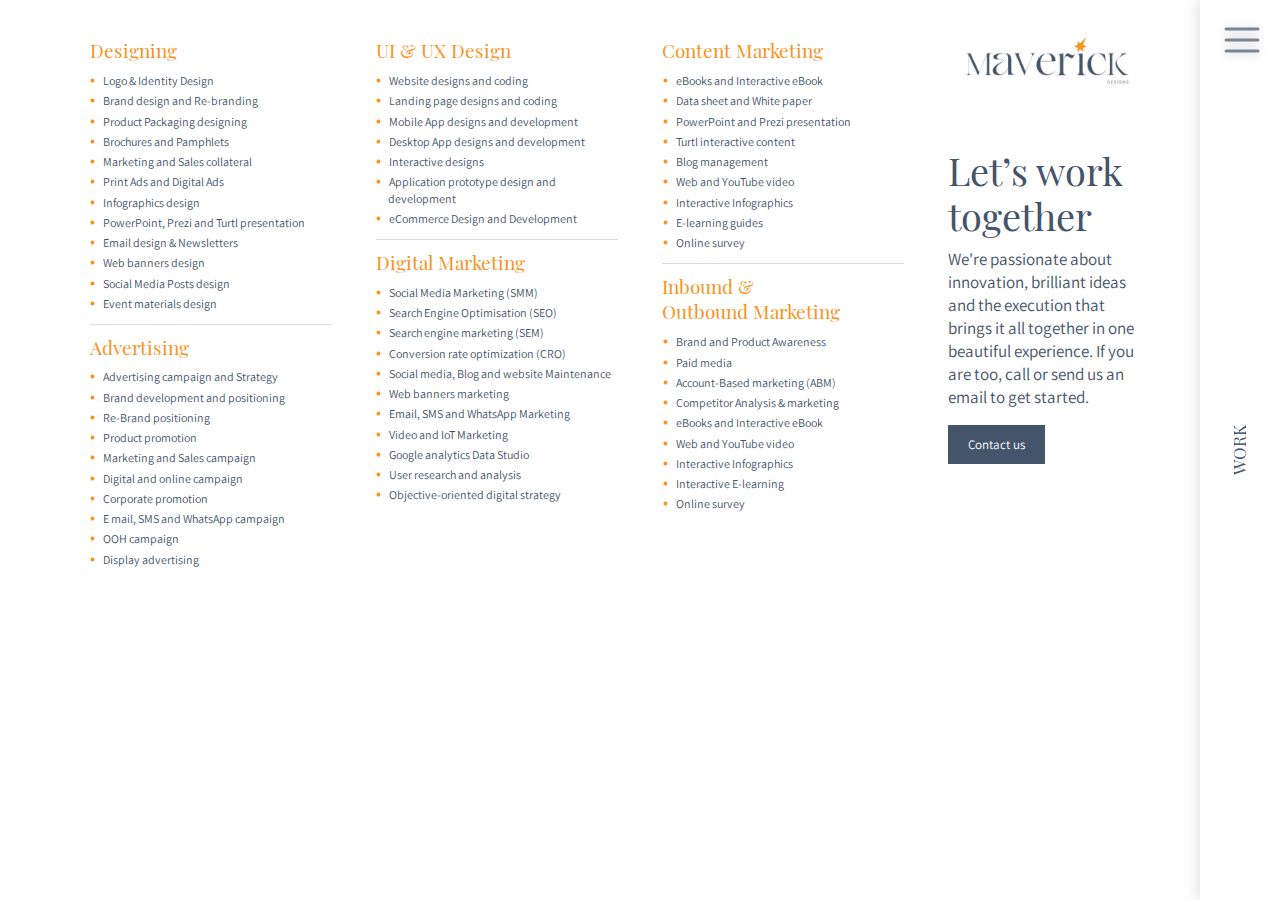
<file: services.html>
<!DOCTYPE html>
<html>
<head>
<meta charset="utf-8">
<meta http-equiv="X-UA-Compatible" content="IE=edge">
<meta name="viewport" content="width=device-width, initial-scale=1, maximum-scale=1">
<link href="images/favicon-32x32.png" rel="shortcut icon" type="image/x-icon">
<title>Maverick</title>
<!-- Primary Meta Tags -->
<meta name="title" content="Graphic Designing, Digital marketing, Social media advertising agency ">
<meta name="description" content="Service provider of graphic design, logo design, branding, packaging design, social media post design, digital marketing, website design, mobile app">
<meta name="keywords" content="graphic design, logo design, branding, packaging design, social media post design, digital marketing, social media marketing, website design, mobile app design, ui designing, ux designing, UI&UX, marketing services, event deigning, POS deigning, Advertising agency, India, Chennai, Tamilnadu, creative design, advertising agency in Chennai, advertising agency in india, digital advertising agency, advertising agency near me, graphic design services, graphic design logo, graphic design company, graphic design agency, digital marketing company, digital marketing services, digital marketing strategy">
<meta name="robots" content="index, follow">
<meta http-equiv="Content-Type" content="text/html; charset=utf-8">
<meta name="language" content="English">

<!-- Open Graph / Facebook -->
<meta property="og:type" content="website">
<meta property="og:url" content="https://www.mavedesigns.in/">
<meta property="og:title" content="Graphic Designing, Advertising and Digital marketing agency ">
<meta property="og:description" content="Advertising agency service provider of graphic design, logo design, branding, packaging design, social media design, digital marketing, website design, mobile app design and marketing services.">
<meta property="og:image" content="">

<!-- Twitter -->
<meta property="twitter:card" content="summary_large_image">
<meta property="twitter:url" content="https://www.mavedesigns.in/">
<meta property="twitter:title" content="Graphic Designing, Advertising and Digital marketing agency ">
<meta property="twitter:description" content="Advertising agency service provider of graphic design, logo design, branding, packaging design, social media design, digital marketing, website design, mobile app design and marketing services.">
<meta property="twitter:image" content="">
    
<link href="css/style.css" rel="stylesheet" type="text/css">
<link rel="stylesheet" type="text/css" href="css/jquery.pagepiling.css" />
<link rel="stylesheet" href="css/nav.css">
<script type="text/javascript" src="js/jquery.js"></script>
<script language="JavaScript"> var message="Function Disabled!"; function clickIE4(){ if (event.button==2){ alert(message); return false; } } function clickNS4(e){ if (document.layers||document.getElementById&&!document.all){ if (e.which==2||e.which==3){ alert(message); return false; } } } if (document.layers){ document.captureEvents(Event.MOUSEDOWN); document.onmousedown=clickNS4; } else if (document.all&&!document.getElementById){ document.onmousedown=clickIE4; } document.oncontextmenu=new Function("alert(message);return false") </script>       
</head>

<body>
<div class="cross-sell-mobile-alert"> <img alt="" src="images/responsive_lock.jpeg"> </div>      
<div class="fixed_menu">
  <div class="nav-icon">
    <div class="box-nav">
      <div class="btn-nav not-active"> <span></span> <span></span> <span></span> </div>
    </div>
    <div class="nav">
      <div class="mainMenu__container" style="transform: matrix(1, 0, 0, 1, 0, 0);">
        <div class="mainMenu__section">
          <div class="mainMenuDescription" style="transform: translate(-100%, 0%) matrix(1, 0, 0, 1, 0, 0);">
            <div class="mainMenuDescription__body vb vb-visible" style="position: relative; overflow: hidden;">
              <div class="mainMenuDescription__scroll vb-content">
                <div class="mainMenu__wrapper mainMenu__wrapper--align-center">
                  <div class="mainMenu__title">A Brand-first Creative Agency </div>
                  <div class="mainMenu__subtitle">Multifaceted design agency</div>
                  <div class="mainMenu__text">
                    <p>These are the words we live by in everything we do. Every story we tell, every brand we build, and every interaction we create must not only look beautiful but has to feel and function beautifully, too & perfection.</p>
                    <p>It means that all our solutions begin with brand research and all of our work is catered to enhance and work with the brand at hand. It means we are always exploring the new, always innovating, with a focus on creative storytelling.</p>
                    <p>We committed to offering 360˚ Advertising & digital marketing services that create identities, build brands, drive interactions and get results. Pixel by pixel.</p>
                    <p>We believe direct collaboration with our clients is essential to bringing unique and engaging experiences to life. We help our clients solve business problems, increase visibility, and achieve unexpected results exclusively.</p>
                    <p><span class="font_assistant_bold">Let’s work together</span><br>
                      We're passionate about innovation, brilliant ideas and the execution that brings it all together in one beautiful experience. If you are too, call or send us an email to get started.</p>
                    <p></p>
                  </div>
                </div>
              </div>
            </div>
            <div class="mainMenu__footer">
              <div class="mainMenu__wrapper">
                <div class="mainMenuContacts">
                  <div class="mainMenuContacts__item">
                    <div class="mainMenuContacts__title">Call us</div>
                    <a href="tel:+91 9884609096" class="mainMenuContacts__link"><span>+91 9884609096</span></a></div>
                  <div class="mainMenuContacts__item">
                    <div class="mainMenuContacts__title">Write us</div>
                    <a href="mailto:info@mavedesigns.in" class="mainMenuContacts__link mainMenuContacts__link--underline"><span>info@mavedesigns.in</span></a></div>
                </div>
              </div>
            </div>
          </div>
          <div class="mainMenuItems">
            <div class="mainMenuItems__content" style="position: relative; overflow: hidden;">
              <div class="mainMenuItems__scroll">
                <div class="mainMenu__wrapper mainMenu__wrapper--align-center"><a href="services.html" class="mainMenuItems__item">
                  <div class="mainMenuItems__title"><span>Services</span></div>
                  <div class="mainMenuItems__subtitle">What we offer, how we approach work</div>
                  </a><a href="work.html" class="mainMenuItems__item">
                  <div class="mainMenuItems__title"><span>Works</span></div>
                  <div class="mainMenuItems__subtitle">what we create</div>
                  </a><a href="contactus.html" class="mainMenuItems__item">
                  <div class="mainMenuItems__title"><span>Contacts</span></div>
                  <div class="mainMenuItems__subtitle">where to find us</div>
                  </a></div>
              </div>
            </div>
            <div class="mainMenu__footer">
              <div class="mainMenu__wrapper">
                <div class="mainMenu__controls">
                  <div class="mainMenu__controls-item"> <a href="request_callback.html" class="btn_default btn_black">Request call back</a> </div>
                  <!----></div>
              </div>
            </div>
          </div>
          <div class="mainMenuSocial"><a target="_blank" href="https://www.facebook.com/Maverick-Designs-108179128252046"  class="mainMenuSocial__item"> <img src="images/social_facebook.png" alt="" /> </a><a href="#"  class="mainMenuSocial__item"> <img src="images/social_twitter.png" alt="" /></a><a href="#"  class="mainMenuSocial__item"> <img src="images/social_instagram.png" alt="" /></a><a target="_blank" href="https://www.linkedin.com/company/maverickdesigns-ind"  class="mainMenuSocial__item"> <img src="images/social_linkedin.png" alt="" /></a><a target="_blank" href="https://www.youtube.com/channel/UCyamVXiDW55_HjW5TXDEG-g"  class="mainMenuSocial__item"> <img src="images/social_youtube.png" alt="" /></a>
            <div class="mainMenuSocial__link"><a href="#" class="mainMenuSocial__sitemap"><span>Sitemap</span></a></div>
          </div>
        </div>
      </div>
    </div>
  </div>
  <a href="work.html" class="mainNav_content color_gray">WORK</a> </div>
<div class="main_section">
    <p class="logo_top logo_top_service"><a href="index.html"><img src="images/maverick-design-logo_colour.png" alt="" /></a></p>
    <div class="services_page">
        <div class="services_cols">
            <div class="services_row">
                <h5 class="h5_text color_orange">Designing</h5>
                <ul>
                    <li>Logo & Identity Design</li>
                    <li>Brand design and Re-branding</li>
                    <li>Product Packaging designing</li>
                    <li>Brochures and Pamphlets</li>
                    <li>Marketing and Sales collateral</li>
                    <li>Print Ads and Digital Ads</li>
                    <li>Infographics design</li>
                    <li>PowerPoint, Prezi and Turtl presentation</li>
                    <li>Email design & Newsletters</li>
                    <li>Web banners design</li>
                    <li>Social Media Posts design</li>
                    <li>Event materials design</li>
                </ul>
            </div>
            <div class="services_row border-0">
                <h5 class="h5_text color_orange">Advertising</h5>
                <ul>
                    <li>Advertising campaign and Strategy</li>
                    <li>Brand development and positioning</li>
                    <li>Re-Brand positioning</li>
                    <li>Product promotion</li>
                    <li>Marketing and Sales campaign</li>
                    <li>Digital and online campaign</li>
                    <li>Corporate promotion</li>
                    <li>E mail, SMS and WhatsApp campaign</li>
                    <li>OOH campaign</li>
                    <li>Display advertising</li>
                </ul>
            </div>
        </div>
        <div class="services_cols">
            <div class="services_row">
                <h5 class="h5_text color_orange">UI & UX Design</h5>
                <ul>
                    <li>Website designs and coding</li>
                    <li>Landing page designs and coding</li>
                    <li>Mobile App designs and development</li>
                    <li>Desktop App designs and development</li>
                    <li>Interactive designs</li>
                    <li>Application prototype design and development</li>
                    <li>eCommerce Design and Development</li>
                </ul>
            </div>
            <div class="services_row border-0">
                <h5 class="h5_text color_orange">Digital Marketing</h5>
                <ul>
                    <li>Social Media Marketing (SMM)</li>
                    <li>Search Engine Optimisation (SEO)</li>
                    <li>Search engine marketing (SEM)</li>
                    <li>Conversion rate optimization (CRO)</li>
                    <li>Social media, Blog and website Maintenance</li>
                    <li>Web banners marketing</li>
                    <li>Email, SMS and WhatsApp Marketing</li>
                    <li>Video and IoT Marketing</li>
                    <li>Google analytics Data Studio</li>
                    <li>User research and analysis</li>
                    <li>Objective-oriented digital strategy</li>
                </ul>
            </div>
        </div>
        <div class="services_cols">
            <div class="services_row">
                <h5 class="h5_text color_orange">Content Marketing</h5>
                <ul>
                    <li>eBooks and Interactive eBook</li>
                    <li>Data sheet and White paper</li>
                    <li>PowerPoint and Prezi presentation</li>
                    <li>Turtl interactive content</li>
                    <li>Blog management</li>
                    <li>Web and YouTube video</li>
                    <li>Interactive Infographics</li>
                    <li>E-learning guides</li>
                    <li>Online survey</li>
                </ul>
            </div>
            <div class="services_row border-0">
                <h5 class="h5_text color_orange">Inbound & Outbound&nbsp;Marketing</h5>
                <ul>
                    <li>Brand and Product Awareness</li>
                    <li>Paid media</li>
                    <li>Account-Based marketing (ABM)</li>
                    <li>Competitor Analysis & marketing</li>
                    <li>eBooks and Interactive eBook</li>
                    <li>Web and YouTube video</li>
                    <li>Interactive Infographics</li>
                    <li>Interactive E-learning</li>
                    <li>Online survey</li>
                </ul>
            </div>
        </div>
        <div class="services_cols services_last_cols">
            <h3 class="h3_text">Let’s work together</h3>
            <h6 class="h6_text">We're passionate about innovation, brilliant ideas and the execution that brings it all together in one beautiful experience. If you are too, call or send us an email to get started.</h6>
            <p><a href="contactus.html" class="btn_default btn_black">Contact us</a></p>
        </div>
    </div>
</div>
<script type="text/javascript" src="js/jquery.pagepiling.min.js"></script> 
<script type="text/javascript" src="js/custom.js"></script> 
<script type="text/javascript" src="js/nav.js"></script>
</body>
</html>
</file>
<file: css/style.css>
body {
    margin: 0;
    padding: 0;
    font-family: 'Playfair Display';
    color: #44546a;
    font-size: 0.9vw;
    line-height: 1.3vw;
}

*, :after, :before, html {
    -webkit-box-sizing: border-box;
    box-sizing: border-box;
}
*, :after, :before {
    outline: none;
    -webkit-text-size-adjust: none;
    -moz-text-size-adjust: none;
    -ms-text-size-adjust: none;
    text-size-adjust: none;
    -webkit-tap-highlight-color: transparent;
}
@font-face {
    font-family: 'Assistant-ExtraLight';
    src: url('fonts/Assistant-ExtraLight.eot');
    src: url('fonts/Assistant-ExtraLight.eot?#iefix') format('embedded-opentype'),
        url('fonts/Assistant-ExtraLight.woff2') format('woff2'),
        url('fonts/Assistant-ExtraLight.woff') format('woff'),
        url('fonts/Assistant-ExtraLight.ttf') format('truetype'),
        url('fonts/Assistant-ExtraLight.svg#Assistant-ExtraLight') format('svg');
    font-weight: 200;
    font-style: normal;
}
@font-face {
    font-family: 'Assistant-Bold';
    src: url('fonts/Assistant-Bold.eot');
    src: url('fonts/Assistant-Bold.eot?#iefix') format('embedded-opentype'),
        url('fonts/Assistant-Bold.woff2') format('woff2'),
        url('fonts/Assistant-Bold.woff') format('woff'),
        url('fonts/Assistant-Bold.ttf') format('truetype'),
        url('fonts/Assistant-Bold.svg#Assistant-Bold') format('svg');
    font-weight: bold;
    font-style: normal;
}

@font-face {
    font-family: 'Assistant-Regular';
    src: url('fonts/Assistant-Regular.eot');
    src: url('fonts/Assistant-Regular.eot?#iefix') format('embedded-opentype'),
        url('fonts/Assistant-Regular.woff2') format('woff2'),
        url('fonts/Assistant-Regular.woff') format('woff'),
        url('fonts/Assistant-Regular.ttf') format('truetype'),
        url('fonts/Assistant-Regular.svg#Assistant-Regular') format('svg');
    font-weight: normal;
    font-style: normal;
}
@font-face {
    font-family: 'Playfair Display';
    src: url('fonts/PlayfairDisplay-Regular.eot');
    src: url('fonts/PlayfairDisplay-Regular.eot?#iefix') format('embedded-opentype'),
        url('fonts/PlayfairDisplay-Regular.woff2') format('woff2'),
        url('fonts/PlayfairDisplay-Regular.woff') format('woff'),
        url('fonts/PlayfairDisplay-Regular.ttf') format('truetype'),
        url('fonts/PlayfairDisplay-Regular.svg#PlayfairDisplay-Regular') format('svg');
    font-weight: normal;
    font-style: normal;
}
@font-face {
    font-family: 'Poppins';
    src: url('fonts/Poppins-Light.eot');
    src: url('fonts/Poppins-Light.eot?#iefix') format('embedded-opentype'),
        url('fonts/Poppins-Light.woff2') format('woff2'),
        url('fonts/Poppins-Light.woff') format('woff'),
        url('fonts/Poppins-Light.ttf') format('truetype'),
        url('fonts/Poppins-Light.svg#Poppins-Light') format('svg');
    font-weight: 300;
    font-style: normal;
}
@font-face {
	font-family: 'Zapf Dingbats';
	src: url('fonts/ZapfDingbatsITC.eot');
	src: url('fonts/ZapfDingbatsITC.eot?#iefix') format('embedded-opentype'), url('fonts/ZapfDingbatsITC.woff2') format('woff2'), url('fonts/ZapfDingbatsITC.woff') format('woff'), url('fonts/ZapfDingbatsITC.ttf') format('truetype'), url('fonts/ZapfDingbatsITC.svg#ZapfDingbatsITC') format('svg');
	font-weight: normal;
	font-style: normal;
}
.font_assistant {
    font-family: 'Assistant-ExtraLight';
}
img {
    max-width: 100%;
}
.font_assistant_bold {
    font-family: 'Assistant-Bold';
}
a {
    margin: 0;
    padding: 0;
    font-size: 100%;
    background: transparent;
    text-decoration: none;
    color: #44546a;
}

sup, sub {
    vertical-align: baseline;
    position: relative;
    top: -0.4em;
    font-size: 70%;
}
ul, ul li, p, h1, h2, h3, h4, h5, h6 {
    margin: 0px;
    padding: 0px;
    list-style: none;
    font-weight: normal;
}
.color_orange {
    color: #f7941d;
}
.color_lightblue {
    color: #cedef4;
}
.color_skyblue {
    color: #76abbd;
}
.color_white {
    color: #ffffff;
}
.color_blue {
    color: #21345f;
}
.color_gray {
    color: #44546a;
}
.text_center {
    text-align: center;
}
.cross-sell-mobile-alert {
    position: fixed;
    z-index: 100000000 !important;
    width: 100%;
    height: 100%;
    text-align: center;
    background: #f8f8f8;
    color: #ffffff;
    display: none;
    top: 0;
    overflow: hidden;
}
.cross-sell-mobile-alert img {
    position: absolute;
    width: 80%;
    left: 10%;
    top: 50%;
    -ms-transform: translateY(-50%);
    transform: translateY(-50%);
}
/* scroll animation home start*/
.scroll_btm_animation {
    position: fixed;
    bottom: 20px;
    left: 0%;
    width: 100%;
    height: 50px;
    text-align: center;
    z-index: 100;
}
.icon-scroll,
.icon-scroll:before {
  position: absolute;
  left: 50%;
}
.icon-scroll{
  width: 32px;
  height: 50px;
  margin-left: -20px;
  top: 50%;
  margin-top: -32px;
  box-shadow: inset 0 0 0 3px #44546a;
  border-radius: 25px;
}
.icon-scroll:before{
  content: '';
  width: 4px;
  height: 10px;
  background: #44546a;
  margin-left: -2px;
  top: 8px;
  border-radius: 4px;
-webkit-animation: scroll_down 1.5s infinite linear;
    -moz-animation: scroll_down 1.5s infinite linear;
    -ms-animation: scroll_down 1.5s infinite linear;
    -o-animation: scroll_down 1.5s infinite linear;
    animation: scroll_down 1.5s infinite linear;    
    
}
@-webkit-keyframes scroll_down{
    0% {
    opacity: 1;
        }
    100% {
    opacity: 0;
    transform: translateY(30px);
        }
}

@keyframes scroll_down{
    0% {
    opacity: 1;
        }
    100% {
    opacity: 0;
    transform: translateY(30px);
        }
}
/* scroll animation home end*/
.h1_text {
    font-size: 7vw;
    line-height: 6.5vw;
    margin-bottom: 5%;
}
.h2_text {
    font-size: 4.2vw;
    line-height: 5vw;
}
.h3_text {
    font-size: 3vw;
    line-height: 4vw;
}
.h4_text {
    font-size: 2vw;
    line-height: 3vw;
}
.h5_text {
    font-size: 1.5vw;
    line-height: 2vw;
}
.h6_text {
    font-size: 1.3vw;
    line-height: 1.8vw;
}
.width_50 {
    width: 55%;
}
.width_90 {
    width: 90%;
}
.fixed_menu {
    width: 80px;
    height: 100%;
    position: fixed;
    top: 0px;
    right: 0px;
   background-color: hsla(0,0%,100%,.06);
    border-left: 2px solid hsla(0,0%,100%,.35);
    display: block;
    z-index: 10000;
    -webkit-box-shadow: -4px 0 13px 0 rgb(0 0 0 / 10%);
    box-shadow: -4px 0 13px 0 rgb(0 0 0 / 10%);
}
.mainNav_content {
    display: inline-block;
   font-size: 1.3vw;
    line-height: 100px;
    position: absolute;
    top: 50%;
    left: 50%;
    -webkit-transform: translate(-50%,-50%) rotate(-90deg)  scale(1.00);
    transform: translate(-50%,-50%) rotate(-90deg)  scale(1.00);
    -webkit-transform-origin: 50% 50%;
    transform-origin: 50% 50%;
    text-decoration: none;
    text-transform: uppercase;
    height: 104px;
    -webkit-user-select: none;
    -moz-user-select: none;
    -ms-user-select: none;
    user-select: none;
    cursor: pointer;
    z-index: 10;
    will-change: transform;
     -webkit-transition: all 0.2s linear;
    -moz-transition: all 0.2s linear;
    -o-transition: all 0.2s linear;
    transition: all 0.2s linear;
}
.mainNav_content:hover {
     -webkit-transform: translate(-50%,-50%) rotate(-90deg)  scale(1.20);
    transform: translate(-50%,-50%) rotate(-90deg)  scale(1.20);
     -webkit-transition: all 0.2s linear;
    -moz-transition: all 0.2s linear;
    -o-transition: all 0.2s linear;
    transition: all 0.2s linear;
}
.mainMenu {
    cursor: pointer;
    right: 0;
    overflow: hidden;
    -webkit-user-select: none;
    -moz-user-select: none;
    -ms-user-select: none;
    user-select: none;
    visibility: hidden;
    height: 100%;
    z-index: 320;
    
}
.mainMenu__container {
    cursor: default;
    float: right;
    position: relative;
    height: 100%;
    width: calc((100% - 110px)/9*3 + 110px);
    z-index: 10;
    will-change: transform;
    font-family: 'Assistant-ExtraLight';
}
.mainMenu__section {
    background-color: #fff;
    display: -webkit-box;
    display: -ms-flexbox;
    display: flex;
    height: 100%;
    width: 100%;
    z-index: 10;
}
.mainMenuDescription {
    background-color: #fff;
    display: -webkit-box;
    display: -ms-flexbox;
    display: flex;
    -webkit-box-orient: vertical;
    -webkit-box-direction: normal;
    -ms-flex-direction: column;
    flex-direction: column;
    padding-bottom: 50px;
    position: absolute;
    left: 1px;
    right: 0;
    -webkit-user-select: none;
    -moz-user-select: none;
    -ms-user-select: none;
    user-select: none;
    height: 100%;
    width: calc(100% - 110px);
    will-change: transform;
    -webkit-box-shadow: -2px 2px 7px -1px rgba(169,159,159,0.75);
-moz-box-shadow: -2px 2px 7px -1px rgba(169,159,159,0.75);
    box-shadow: -2px 2px 7px -1px rgba(169,159,159,0.75);
}

.mainMenuItems {
    background-color: #fff;
    border-left: 3px solid #f0f0f0;
    display: -webkit-box;
    display: -ms-flexbox;
    display: flex;
    -webkit-box-orient: vertical;
    -webkit-box-direction: normal;
    -ms-flex-direction: column;
    flex-direction: column;
    padding-bottom: 50px;
    position: relative;
    -webkit-user-select: none;
    -moz-user-select: none;
    -ms-user-select: none;
    user-select: none;
    width: calc(100% - 83px);
    z-index: 40;
}
.mainMenuItems__content {
    -webkit-box-flex: 1;
    -ms-flex: 1;
    flex: 1;
    margin: 50px 0;
    width: 100%;
}

.mainMenuItems__item {
    color: #44546a;
    display: block;
    text-decoration: none;
    width: 100%;
     -webkit-transition: all 0.2s linear;
    -moz-transition: all 0.2s linear;
    -o-transition: all 0.2s linear;
    transition: all 0.2s linear;
    
}
.mainMenuItems__item:hover {
    color: #f7941d;
     -webkit-transition: all 0.2s linear;
    -moz-transition: all 0.2s linear;
    -o-transition: all 0.2s linear;
    transition: all 0.2s linear;
}
.mainMenuItems__scroll {
    position: absolute;
    width: 100%;
    height: 100%;
     box-sizing: content-box; 
    padding-right: 20px;
    padding: 20% 0;
}
.mainMenuItems__scroll:before {
    content: "";
    display: inline-block;
    vertical-align: middle;
}
.mainMenuItems__title {
    font-size: 3vw;
    line-height: 3.2vw;
    margin-bottom: 3px;
    letter-spacing: -.015em;
    font-family: 'Playfair Display';
    font-weight: bold;
}
.mainMenuItems__subtitle {
    letter-spacing: .015em;
    text-transform: lowercase;
    margin-left: 5px;
}
.mainMenuItems__item+.mainMenuItems__item {
    margin-top: 8%;
}

.mainMenuSocial {
    -ms-flex-line-pack: end;
    align-content: flex-end;
    -webkit-box-align: end;
    -ms-flex-align: end;
    align-items: flex-end;
    background-color: #fff;
    border-left: 3px solid #f0f0f0;
    display: -webkit-box;
    display: -ms-flexbox;
    display: flex;
    -ms-flex-wrap: wrap;
    flex-wrap: wrap;
    padding-bottom: 20px;
    width: 80px;
    position: relative;
    z-index: 55;
    top: 0px;
}
.mainMenuSocial__item {
    text-align: center;
    padding: 22px 0;
    width: 100%;
    position: relative;
    height: 80px;
}
.mainMenuSocial .mainMenuSocial__item img {
    width: 30px;
    filter: grayscale(100%);
    -webkit-transition: all 0.2s linear;
    -moz-transition: all 0.2s linear;
    -o-transition: all 0.2s linear;
    transition: all 0.2s linear;
}
.mainMenuSocial .mainMenuSocial__item:hover img {
    filter: grayscale(0%);
    -webkit-transition: all 0.2s linear;
    -moz-transition: all 0.2s linear;
    -o-transition: all 0.2s linear;
    transition: all 0.2s linear;
}
.mainMenuSocial__sitemap {
   font-size: 18px;
    line-height: 78px;
    font-family: 'Assistant-Regular';
    -webkit-transform-origin: center;
    transform-origin: center;
    -webkit-writing-mode: vertical-lr;
    -ms-writing-mode: tb-lr;
    writing-mode: vertical-lr;
    -webkit-transition: -webkit-transform .3s ease;
    transition: -webkit-transform .3s ease;
    transition: transform .3s ease;
    transition: transform .3s ease,-webkit-transform .3s ease;
    text-decoration: none;
    -webkit-transform: scale(-1);
    transform: scale(-1);
    -webkit-user-select: none;
    -moz-user-select: none;
    -ms-user-select: none;
    user-select: none;
    cursor: pointer;
    z-index: 10;
    white-space: nowrap;
    position: relative;
    overflow: hidden;
    padding-top: 10px;
    padding-bottom: 10px;
    margin-top: -10px;
    margin-bottom: -10px;
}
.mainMenuDescription__body {
    -webkit-box-flex: 1;
    -ms-flex: 1;
    flex: 1;
    margin: 50px 0;
    width: 100%;
}
.mainMenu__wrapper--align-center {
    display: inline-block;
    vertical-align: middle;
    padding: 0 102px;
}
.mainMenu__title {
    font-size: 1.8vw;
    line-height: 2.6vw;
    text-transform: uppercase;
    font-family: 'Playfair Display';
    font-weight: bold;
}
.mainMenu__subtitle {
    font-size: 1.1vw;
    line-height: 1.7vw;
    margin-bottom: 5%;
    margin-top: 7px;
    text-transform: uppercase;
    font-family: 'Assistant-Regular';
}
.mainMenu__text {
    letter-spacing: -.01em;
    width: 100%;
}
.mainMenu__text p {
    margin-bottom: 20px;
}
.mainMenu__wrapper {
    width: 100%;
    padding: 0 15%;
}
.mainMenuContacts {
    -webkit-box-align: center;
    -ms-flex-align: center;
    align-items: center;
    display: -webkit-box;
    display: -ms-flexbox;
    display: flex;
    -webkit-box-pack: justify;
    -ms-flex-pack: justify;
    justify-content: space-between;
    height: 65px;
}
.mainMenuContacts__title {
    font-size: 18px;
    margin-bottom: 10px;
    color: rgba(25,25,25,.8);
    letter-spacing: .015em;
    font-family: 'Assistant-Regular';
}
.mainMenuDescription__scroll {
    display: block;
  height: 100%;
    overflow-y: scroll;
    width: 100%;
    padding-right: 20px;
}

::-webkit-scrollbar {
    width: 2px;
}

/* Track */
::-webkit-scrollbar-track {
    -webkit-border-radius: 10px;
    border-radius: 10px;
}

/* Handle */
::-webkit-scrollbar-thumb {
    -webkit-border-radius: 10px;
    border-radius: 10px;
    background: #45546A; 
}
::-webkit-scrollbar-thumb:window-inactive {
    background: #45546A; 
}
.vb-content {
    display: block;
    height: 100%;
    overflow-y: scroll;
    width: 100%;
    padding-right: -2px;
}




.container {
    position: relative;
}
.container_full {
    width: 100%;
    position: relative;
    height: 100vh;
}
.container_grid {
    width: 50%;
    position: absolute;
    top: 40%;
    left: 50%;
    -webkit-transform: translate(-50%,-50%);
    transform: translate(-50%,-50%);
}
.container_grid_center {
    top: 50%;
}
.btn_default {
    color: #ffffff !important;
    background: #44546a;
    font-size: 1vw;
    line-height: 1.5vw;
    padding: 10px 10%;
    display: inline-block;
    -webkit-transition: all 0.3s linear;
    -moz-transition: all 0.3s linear;
    -o-transition: all 0.3s linear;
    transition: all 0.3s linear;
    cursor: pointer;
    text-align: center;
    border: 0px !important;
    font-family: 'Assistant-Regular';
}
.btn_default:hover {
    color: #ffffff;
    background: #F7941D;
    -webkit-transition: all 0.3s linear;
    -moz-transition: all 0.3s linear;
    -o-transition: all 0.3s linear;
    transition: all 0.3s linear;
    border: 0px !important;
}
.btn_white {
    background: transparent;
    border: 1px solid #ffffff !important;
    padding: 10px 30px;
}
.btn_white:hover {
    background: #ffffff;
    border: 1px solid #ffffff !important;
    color: #44546a !important;
}
.slide_text {
    position: relative;
    z-index: 10;
    margin-bottom: 5%;
}
.slide_text1 {
    margin-top: -5%;
}
.slide1_abs_img {
    position: absolute;
    top: 15%;
    right: -14%;
    width: 71%;
    z-index: 100;
}
.slide1_rocket {
    position: absolute;
    top: 14%;
    left: 31%;
    width: 17%;
    -webkit-animation: slide1_rocket 2s infinite linear;
    -moz-animation: slide1_rocket 2s infinite linear;
    -ms-animation: slide1_rocket 2s infinite linear;
    -o-animation: slide1_rocket 2s infinite linear;
    animation: slide1_rocket 2s infinite linear;
}
/* Chrome, Safari, Opera */
@-webkit-keyframes slide1_rocket {
    0% {
        left: 33%;
        -ms-transform: rotate(0deg);
        transform: rotate(0deg);
    }
    50% {
        left: 31%;
        -ms-transform: rotate(-2deg);
        transform: rotate(-2deg);
    }
    
    100% {
        left: 33%;
        -ms-transform: rotate(0deg);
        transform: rotate(0deg);
    }
}
/* Standard syntax */
@keyframes slide1_rocket {
    0% {
        left: 33%;
        -ms-transform: rotate(0deg);
        transform: rotate(0deg);
    }
    50% {
        left: 31%;
        -ms-transform: rotate(-2deg);
        transform: rotate(-2deg);
    }
    
    100% {
        left: 33%;
        -ms-transform: rotate(0deg);
        transform: rotate(0deg);
    }
}
.slide2_abs_img {
    position: absolute;
    top: -5%;
    right: -15%;
    width: 62%;
    overflow: hidden;
    z-index: 100;
}
.slide2_bulb {
    position: absolute;
    width: 10%;
    left: 17%;
    top: 3%;
    -webkit-animation: slide2_bulb 2s infinite linear;
    -moz-animation: slide2_bulb 2s infinite linear;
    -ms-animation: slide2_bulb 2s infinite linear;
    -o-animation: slide2_bulb 2s infinite linear;
    animation: slide2_bulb 2s infinite linear;
}
/* Chrome, Safari, Opera */
@-webkit-keyframes slide2_bulb {
    0% {
        top: 0%;
    }
    30% {
        top: 3%;
    }
    70% {
        top: 3%;
    }
    100% {
        top: 0%;
    }
}
/* Standard syntax */
@keyframes slide2_bulb {
   0% {
        top: 0%;
    }
    30% {
        top: 3%;
    }
    70% {
        top: 3%;
    }
    100% {
        top: 0%;
    }
}
.slide3_speech {
    position: absolute;
    width: 35%;
    left: 7%;
    top: 7%;
    -webkit-animation: slide3_speech 2s infinite linear;
    -moz-animation: slide3_speech 2s infinite linear;
    -ms-animation: slide3_speech 2s infinite linear;
    -o-animation: slide3_speech 2s infinite linear;
    animation: slide3_speech 2s infinite linear;
}
/* Chrome, Safari, Opera */
@-webkit-keyframes slide3_speech {
    0% {
        top: 3%;
    }
    30% {
        top: 7%;
    }
    70% {
        top: 7%;
    }
    100% {
        top: 3%;
    }
}
/* Standard syntax */
@keyframes slide3_speech {
   0% {
        top: 3%;
    }
    30% {
        top: 7%;
    }
    70% {
        top: 7%;
    }
    100% {
        top: 3%;
    }
}
.slide3_quotes {
    position: absolute;
    width: 10%;
    right: 0%;
    top: 25%;
    -webkit-animation: slide3_quotes 3s infinite linear;
    -moz-animation: slide3_quotes 3s infinite linear;
    -ms-animation: slide3_quotes 3s infinite linear;
    -o-animation: slide3_quotes 3s infinite linear;
    animation: slide3_quotes 3s infinite linear;
}
/* Chrome, Safari, Opera */
@-webkit-keyframes slide3_quotes {
    0% {
        -ms-transform: rotate(0deg);
        transform: rotate(0deg);
    }
    50% {
        -ms-transform: rotate(-50deg);
        transform: rotate(-50deg);
    }
    100% {
        -ms-transform: rotate(0deg);
        transform: rotate(0deg);
    }
}
/* Standard syntax */
@keyframes slide3_quotes {
    0% {
        -ms-transform: rotate(0deg);
        transform: rotate(0deg);
    }
    50% {
        -ms-transform: rotate(-50deg);
        transform: rotate(-50deg);
    }
    100% {
        -ms-transform: rotate(0deg);
        transform: rotate(0deg);
    }
}
.slide3_cup {
    position: absolute;
    width: 10%;
    right: 0%;
    top: 41%;
    -webkit-animation: slide3_cup 5s infinite linear;
    -moz-animation: slide3_cup 5s infinite linear;
    -ms-animation: slide3_cup 5s infinite linear;
    -o-animation: slide3_cup 5s infinite linear;
    animation: slide3_cup 5s infinite linear;
}
/* Chrome, Safari, Opera */
@-webkit-keyframes slide3_cup {
    0% {
       top: 41%;
    }
    50% {
        top: 46%;
    }
    100% {
        top: 41%;
    }
}
/* Standard syntax */
@keyframes slide3_cup {
   0% {
       top: 41%;
    }
    50% {
        top: 46%;
    }
    100% {
        top: 41%;
    }
}
.slide3_cloud {
    position: absolute;
    width: 22%;
    right: 0%;
    top: 60%;
    -webkit-animation: slide3_cloud 6s infinite linear;
    -moz-animation: slide3_cloud 6s infinite linear;
    -ms-animation: slide3_cloud 6s infinite linear;
    -o-animation: slide3_cloud 6s infinite linear;
    animation: slide3_cloud 6s infinite linear;
    z-index: -1;
}
/* Chrome, Safari, Opera */
@-webkit-keyframes slide3_cloud {
    0% {
        right: 0%;
    }
    50% {
        right: 8%;
    }
    100% {
        right: 0%;
    }
}
/* Standard syntax */
@keyframes slide3_cloud {
   0% {
        right: 0%;
    }
    50% {
        right: 8%;
    }
    100% {
        right: 0%;
    }
}
.slide4_globe {
    position: absolute;
    width: 27%;
    right: 7%;
    top: 0%;
    -webkit-animation: slide4_globe 10s infinite linear;
    -moz-animation: slide4_globe 10s infinite linear;
    -ms-animation: slide4_globe 10s infinite linear;
    -o-animation: slide4_globe 10s infinite linear;
    animation: slide4_globe 10s infinite linear;
}
/* Chrome, Safari, Opera */
@-webkit-keyframes slide4_globe {
    0% {
        -ms-transform: rotate(-20deg);
        transform: rotate(-20deg);
    }
    50% {
        -ms-transform: rotate(0deg);
        transform: rotate(0deg);
    }
    100% {
        -ms-transform: rotate(-20deg);
        transform: rotate(-20deg);
    }
}
/* Standard syntax */
@keyframes slide4_globe {
    0% {
        -ms-transform: rotate(-20deg);
        transform: rotate(-20deg);
    }
    50% {
        -ms-transform: rotate(0deg);
        transform: rotate(0deg);
    }
    100% {
        -ms-transform: rotate(-20deg);
        transform: rotate(-20deg);
    }
}
.slide5_cloud1 {
    position: absolute;
    width: 25%;
    left: 45%;
    top: 20%;
    -webkit-animation: slide5_cloud1 15s infinite linear;
    -moz-animation: slide5_cloud1 15s infinite linear;
    -ms-animation: slide5_cloud1 15s infinite linear;
    -o-animation: slide5_cloud1 15s infinite linear;
    animation: slide5_cloud1 15s infinite linear;
    z-index: -1;
}
/* Chrome, Safari, Opera */
@-webkit-keyframes slide5_cloud1 {
    0% {
        left: -25%;
        opacity: 0;
    }
    20% {
        opacity: 0;
    }
    30% {
        opacity: 1;
    }
    70% {
        opacity: 1;
    }
    100% {
        left: 80%;
        opacity: 0;
    }
}
/* Standard syntax */
@keyframes slide5_cloud1 {
   0% {
        left: -25%;
        opacity: 0;
    }
    20% {
        opacity: 0;
    }
    30% {
        opacity: 1;
    }
    70% {
        opacity: 1;
    }
    100% {
        left: 80%;
        opacity: 0;
    }
}
.slide5_cloud2 {
    position: absolute;
    width: 25%;
    right: 0%;
    top: 65%;
    -webkit-animation: slide5_cloud2 13s infinite linear;
    -moz-animation: slide5_cloud2 13s infinite linear;
    -ms-animation: slide5_cloud2 13s infinite linear;
    -o-animation: slide5_cloud2 13s infinite linear;
    animation: slide5_cloud2 13s infinite linear;
}
/* Chrome, Safari, Opera */
@-webkit-keyframes slide5_cloud2 {
    0% {
        right: -25%;
        opacity: 0;
    }
    20% {
        opacity: 0;
    }
    30% {
        opacity: 1;
    }
    70% {
        opacity: 1;
    }
    100% {
        right: 80%;
        opacity: 0;
    }
}
/* Standard syntax */
@keyframes slide5_cloud2 {
   0% {
        right: -25%;
        opacity: 0;
    }
    20% {
        opacity: 0;
    }
    30% {
        opacity: 1;
    }
    70% {
        opacity: 1;
    }
    100% {
        right: 80%;
        opacity: 0;
    }
}
.slide6_cloud1 {
    position: absolute;
    width: 25%;
    left: 15%;
    top: 20%;
    -webkit-animation: slide6_cloud1 20s infinite linear;
    -moz-animation: slide6_cloud1 20s infinite linear;
    -ms-animation: slide6_cloud1 20s infinite linear;
    -o-animation: slide6_cloud1 20s infinite linear;
    animation: slide6_cloud1 20s infinite linear;
    z-index: -1;
}
/* Chrome, Safari, Opera */
@-webkit-keyframes slide6_cloud1 {
    0% {
        left: -25%;
        opacity: 0;
    }
    20% {
        opacity: 0;
    }
    30% {
        opacity: 1;
    }
    70% {
        opacity: 1;
    }
    100% {
        left: 80%;
        opacity: 0;
    }
}
/* Standard syntax */
@keyframes slide6_cloud1 {
   0% {
        left: -25%;
        opacity: 0;
    }
    20% {
        opacity: 0;
    }
    30% {
        opacity: 1;
    }
    70% {
        opacity: 1;
    }
    100% {
        left: 80%;
        opacity: 0;
    }
}
.slide6_cloud2 {
    position: absolute;
    width: 25%;
    right: 0%;
    top: 40%;
    -webkit-animation: slide6_cloud2 15s infinite linear;
    -moz-animation: slide6_cloud2 15s infinite linear;
    -ms-animation: slide6_cloud2 15s infinite linear;
    -o-animation: slide6_cloud2 15s infinite linear;
    animation: slide6_cloud2 15s infinite linear;
}
/* Chrome, Safari, Opera */
@-webkit-keyframes slide6_cloud2 {
    0% {
        right: -25%;
        opacity: 0;
    }
    20% {
        opacity: 0;
    }
    30% {
        opacity: 1;
    }
    70% {
        opacity: 1;
    }
    100% {
        right: 80%;
        opacity: 0;
    }
}
/* Standard syntax */
@keyframes slide6_cloud2 {
   0% {
        right: -25%;
        opacity: 0;
    }
    20% {
        opacity: 0;
    }
    30% {
        opacity: 1;
    }
    70% {
        opacity: 1;
    }
    100% {
        right: 80%;
        opacity: 0;
    }
}
.slide_text2 {
}
.slide_text2 h5 {
    margin: 5% 0 2%;
}
.logo_top {
    position: fixed;
    width: 13%;
    right: 150px;
    top: 4%;
    z-index: 10;
}
.logo_top_service {
    position: absolute;
}
.logo_top_inner {
    position: fixed;
    width: 12%;
    left: 50px;
    top: 4%;
    z-index: 10;
}
.fixed_title_div {
    position: fixed;
    width: 100%;
    height: 100%;
    left: 0px;
    top: 0px;
    z-index: 10;
}

.fixed_title h2 {
    position: absolute;
    opacity: .15;
    color: #ffffff;
    text-transform: uppercase;
    top: 50%;
    left: 50%;
    -webkit-transform: translate(-50%,-50%);
    transform: translate(-50%,-50%);
    text-align: center;
    white-space: nowrap;
    letter-spacing: .04em;
    font-size: 10vw;
    z-index: -1;
}
.slide3_abs_img {
    position: absolute;
    top: 0%;
    right: -10%;
    width: 62%;
    z-index: 100;
}
.section1 {
    z-index: 11 !important;
}

.main_section {
    position: relative;
    width: 100%;
    height: 100vh;
    padding: 3% 7% 0;
    overflow: auto;
}
.services_page {
    display: flex;
    justify-content: space-between;
}
.services_cols {
    padding-right: 4%;
    width: 26%;
}
.services_row {
    margin-bottom: 4%;
    border-bottom: 1px solid #dddddd;
    padding-bottom: 4%;
}
.border-0 {
    border: 0px;
}
.services_row ul {
    margin-left: 5%;
}
.services_row ul li {
    margin-bottom: 0.7%;
    font-family: 'Assistant-Regular';
}
.services_row ul li::before {
    content: "•"; 
    color: #f7941d;
    padding-right: 8px;
    margin-left: -5%;
    font-size: 1.3vw;
}
.services_last_cols {
    margin-top: 10%;
    width: 22%;
}
.services_cols h3 {
    line-height: 3.5vw;
    margin-bottom: 5%;
}
.services_cols h5 {
    margin-bottom: 3%;
}
.services_cols p {
    font-family: 'Assistant-Regular';
}
.services_cols h6 {
    font-family: 'Assistant-Regular';
    margin-bottom: 8%;
}


.mainForm__container {
    margin: 0px auto;
    width: 60%;
}

.mainForm__section {
    margin: 3% 0 5%;
}
.mainForm__title {
    font-size: 1.5vw;
    line-height: 2.2vw;
    text-align: left;
}
.mainForm__wrapper {
        display: -webkit-box;
    display: -ms-flexbox;
    display: flex;
    -ms-flex-wrap: wrap;
    flex-wrap: wrap;
    margin: 3px -15px 0;
    width: calc(100% + 30px);
}
.mainForm__button {
    flex-shrink: 0;
    margin: 22px 15px 0;
    width: calc(33.33333% - 30px);
}
input[type=checkbox] {
    vertical-align: bottom;
}
.buttonChoice {
    padding: 1% 2%;
    display: -webkit-box;
    display: -ms-flexbox;
    display: flex;
    position: relative;
    text-align: left;
    -webkit-box-align: center;
    -ms-flex-align: center;
    align-items: center;
    z-index: 1;
}
.clickable, button, input[type=button], input[type=file], input[type=submit], label {
    cursor: pointer;
}
input, select {
    vertical-align: middle;
}
input, select, textarea {
    font: 99% sans-serif;
}
button, input, select, textarea {
    margin: 0;
}
.buttonChoice__input {
    -webkit-appearance: none;
    -moz-appearance: none;
    appearance: none;
    width: 0;
}
a, button, input[type=checkbox], input[type=radio], input[type=submit], label {
    cursor: pointer;
}
input[type=checkbox] {
    vertical-align: bottom;
}


.buttonChoice__background {
    border: 1px solid #ccc;
    top: 0;
    left: 0;
    height: 100%;
    width: 100%;
    position: absolute;
    -webkit-transition: background-color .3s ease,border-color .3s ease;
    transition: background-color .3s ease,border-color .3s ease;
    z-index: -1;
}
.buttonChoice__indicator {
    background-color: #fff;
    border: 1px solid #ccc;
    border-radius: 50%;
    -ms-flex-negative: 0;
    flex-shrink: 0;
    height: 24px;
    width: 24px;
    position: relative;
    -webkit-transition: border-color .3s ease;
    transition: border-color .3s ease;
}
.buttonChoice__text {
    color: #000;
    font-size: 0.9vw;
    line-height: 1.4vw;
    font-family: 'Assistant-Regular';
    margin-left: 4%;
    -webkit-transition: color .3s ease;
    transition: color .3s ease;
}
.buttonChoice__input:checked~.buttonChoice__background {
    background-color: #1d1d1d;
}
.buttonChoice__input:checked~.buttonChoice__text {
    color: #fff;
}
.buttonChoice__indicator:after {
    background-color: transparent;
    border-radius: 50%;
    content: "";
    height: 50%;
    width: 50%;
    top: 50%;
    left: 50%;
    -webkit-transform: translate(-50%,-50%);
    transform: translate(-50%,-50%);
    -webkit-transition: background-color .3s ease;
    transition: background-color .3s ease;
    position: absolute;
    z-index: 1;
}
.buttonChoice__input:checked+.buttonChoice__indicator:after {
    background-color: #1d1d1d;
}
.mainForm__textarea, .mainForm__wrapperInput {
    -webkit-box-align: end;
    -ms-flex-align: end;
    align-items: flex-end;
    display: -webkit-box;
    display: -ms-flexbox;
    display: flex;
}
.mainForm__wrapperInput {
    -webkit-box-pack: justify;
    -ms-flex-pack: justify;
    justify-content: space-between;
    -ms-flex-wrap: wrap;
    flex-wrap: wrap;
    margin-top: 1%;
}
.baseInput__field {
    -webkit-appearance: none;
    -moz-appearance: none;
    appearance: none;
    border-radius: 0;
    border: none;
    border-bottom: 2px solid #ccc;
    color: #191919;
    font-size: 1.1vw;
    line-height: 1.5vw;
    font-family: 'Assistant-Regular';
    letter-spacing: -.01em;
    height: 60px;
    width: 100%;
    -webkit-transition: border-color .3s ease,color .3s ease;
    transition: border-color .3s ease,color .3s ease;
}
.baseInput__field {
    border-width: 1px;
    font-size: 1vw;
    line-height: 1.4vw;
}
.baseInput {
    display: block;
    position: relative;
}

.mainForm__item {
    display: -webkit-box;
    display: -ms-flexbox;
    display: flex;
    margin-top: 3%;
    width: calc(50% - 30px);
    text-align: left;
}

input[type=submit], input[type=text], textarea {
    -webkit-appearance: none;
}
.mainForm__item .baseInput__field {
    height: 42px;
}

.contact_us_page {
    margin: 3% auto;
    width: 60%;
}
.contact_us_page h5 {
    margin-bottom: 2%;
}
.contact_us_page p {
    font-family: 'Assistant-Regular';
    margin-bottom: 5%;
}
.contact_us_page p.btn_btm {
    margin-top: 10%;
}
.contact_us_cols {
    display: flex;
    justify-content: space-between;
    margin-top: 5%;
}
.contact_us_leftcol {
    padding-right: 5%;
}

.work_page {
    margin: 15% auto;
    width: 60%;
    text-align: center;
}
.work_page h5 {
    margin-bottom: 2%;
}
.work_page p {
    font-family: 'Assistant-Regular';
    margin-bottom: 5%;
}
.client_logos {
    width: 100%;
    padding: 5% 0;
    text-align: center;
}
.client_logos p {
    display: inline-block;
    width: 12%;
    margin: 1.5% 3%;
}
.client_logos p img {
  -webkit-filter: grayscale(100%); /* Safari 6.0 - 9.0 */
  filter: grayscale(100%);
  cursor: pointer;
  -webkit-transition: 0.5s all ease-in-out;
  -moz-transition: 0.5s all ease-in-out;
  -o-transition: 0.5s all ease-in-out;
  transition: 0.5s all ease-in-out;
}
.client_logos p img:hover {
  -webkit-filter: grayscale(0%); /* Safari 6.0 - 9.0 */
  filter: grayscale(0%);
  -webkit-transition: 0.5s all ease-in-out;
  -moz-transition: 0.5s all ease-in-out;
  -o-transition: 0.5s all ease-in-out;
  transition: 0.5s all ease-in-out;
}


@media (max-width: 1440px) {
}
@media only screen and (min-device-width: 1024px) and (max-device-width: 1366px) and (orientation: landscape) and (-webkit-min-device-pixel-ratio: 2) {

}
@media (max-width: 1366px) and (max-height: 700px) {

}
@media (max-width: 1300px) {

}

@media (max-width: 1100px) {

}
@media (orientation:portrait) {
    .cross-sell-mobile-alert {
        display: block;
        z-index: 9999999999999 !important;
        background: #f8f8f8;
    }
}
@media (max-width: 1200px) { 
    .cross-sell-mobile-alert {
        display: block;
        z-index: 9999999999999 !important;
        background: #f8f8f8;
    }
}

@media (max-width: 990px) {


}
@media (max-width: 480px) {
    
}

@media (max-height: 480px) {
.cross-sell-mobile-alert img {
    position: absolute;
    width: 40%;
    left: 30%;
    top: 50%;
    -ms-transform: translateY(-50%);
    transform: translateY(-50%);
}
}



/* clearfix */
.clearfix:after {
    content: ".";
    display: block;
    clear: both;
    visibility: hidden;
    line-height: 0;
    height: 0;
}
.clearfix {
    display: inline-block;
}
html[xmlns] .clearfix {
    display: block;
}
* html .clearfix {
    height: 1%;
}
</file>
<file: css/nav.css>
.nav {
  width: 100%;
  height: 100%;
  top: 0px;
  right: -100%;
  -webkit-transition: 1s;
  transition: 1s;
    overflow: hidden;
    position: fixed;
  z-index: 9999 !important;
}

.close-nav {
  display: block;
  padding-top: 15%;
  width: 100%;
  text-align: center;
  font-size: 55px;
  line-height: 55px;
}
.nav .social-icon {
  width: auto;
  height: 32px;
  margin: 0px 5px;
  cursor: pointer;
  -webkit-transition: all 0.2s ease-in;
  -moz-transition: all 0.2s ease-in;
  -ms-transition: all 0.2s ease-in;
  -o-transition: all 0.2s ease-in;
  transition: all 0.2s ease-in;
  opacity: 0.6;
}
.nav .social-icon:hover {
  opacity: 1;
}
.nav .social-icon.home:hover {
  -webkit-filter: none;
  filter: none;
}
.nav-footer i {
  -webkit-transition: all 0.2s ease-in;
  -moz-transition: all 0.2s ease-in;
  -ms-transition: all 0.2s ease-in;
  -o-transition: all 0.2s ease-in;
  transition: all 0.2s ease-in;
}
.nav-footer i:hover {
  margin-top: 5px;
}
.box-nav {
  border-radius: 2px;
  position: absolute;
  top: 50%;
  left: 50%;
  transform: translate(-50%, -50%);
  width: 60px;
  height: 60px;
  z-index: 1000000;
}
.btn-nav {
  position: absolute;
  top: 50%;
  left: 50%;
  transform: translate(-50%, -50%);
  width: 35px;
  cursor: pointer;
}
.box-nav .btn-nav span {
  display: block;
  width: 100%;
  box-shadow: 0 2px 10px 0 rgba(0, 0, 0, 0.3);
  border-radius: 3px;
  height: 3px;
  background: #44546a;
  transition: all .3s;
  position: relative;
  opacity: 0.7;
}
.box-nav:hover .btn-nav span {
  opacity: 1;
}
.box-nav .btn-nav span + span {
  margin-top: 8px;
}
.box-nav .active span:nth-child(1) {
  animation: ease .7s top forwards;
}
.box-nav .not-active span:nth-child(1) {
  animation: ease .7s top-2 forwards;
}
.box-nav .active span:nth-child(2) {
  animation: ease .7s scaled forwards;
}
.box-nav .not-active span:nth-child(2) {
  animation: ease .7s scaled-2 forwards;
}
.box-nav .active span:nth-child(3) {
  animation: ease .7s bottom forwards;
}
.box-nav .not-active span:nth-child(3) {
  animation: ease .7s bottom-2 forwards;
}
@keyframes top {
  0% {
    top: 0;
    transform: rotate(0);
  }
  50% {
    top: 13px;
    transform: rotate(0);
  }
  100% {
    top: 13px;
    transform: rotate(45deg);
  }
}
@keyframes top-2 {
  0% {
    top: 12px;
    transform: rotate(45deg);
  }
  50% {
    top: 12px;
    transform: rotate(0deg);
  }
  100% {
    top: 0;
    transform: rotate(0deg);
  }
}
@keyframes bottom {
  0% {
    bottom: 0;
    transform: rotate(0);
  }
  50% {
    bottom: 10px;
    transform: rotate(0);
  }
  100% {
    bottom: 10px;
    transform: rotate(135deg);
  }
}
@keyframes bottom-2 {
  0% {
    bottom: 12px;
    transform: rotate(135deg);
  }
  50% {
    bottom: 12px;
    transform: rotate(0);
  }
  100% {
    bottom: 0;
    transform: rotate(0);
  }
}
@keyframes scaled {
  50% {
    transform: scale(0);
  }
  100% {
    transform: scale(0);
  }
}
@keyframes scaled-2 {
  0% {
    transform: scale(0);
  }
  50% {
    transform: scale(0);
  }
  100% {
    transform: scale(1);
  }
}
.nav a {
  font-weight: 500;
  padding-top: 7px;
}
.nav a.home_nav {
  margin-right: 14px;
}
.nav .item {
  display: flex;
  height: 80px;
  align-items: center;
  cursor: pointer;
  padding: 10px 15px 10px 30px;
}
.nav .item img {
  width: 100px;
  height: auto;
  margin-left: 10px;
}
.nav .item span {
  flex: 1;
  font-size: 30px;
  font-weight: 400;
  display: block;
  line-height: 35px;
}
.nav .item span span.sm_font {
  font-size: 14px;
  display: block;
  line-height: 18px;
  color: #666666;
  font-family: 'amadeusregular';
}
.nav .item:hover {
  background-color: #ffffff;
}
.nav .item:hover span {
  font-weight: bold;
}
.nav-header {
  height: 80px;
  display: block;
  align-items: center;
  text-align: right;
  padding: 25px 7px 23px 60px;
}
.nav-header i {
  margin-right: 10px;
}
.nav-footer {
  height: 70px;
  display: flex;
  align-items: center;
  justify-content: center;
  cursor: pointer;
  color: #bfdbda;
  font-size: 20px;
}
.nav-footer i {
  font-size: 30px;
  margin-left: 10px;
}
.nav-footer img {
  height: 40px;
  margin-left: 10px;
  opacity: 0.6;
}
.nav-footer:hover {
  color: #ffffff;
}
.nav-footer:hover img {
  opacity: 1;
}
.nav i, .nav-icon i {
  font-size: 45px;
  padding-top: 4px;
}
.nav i:hover, .nav-icon i:hover {}

.nav-icon {
  position: absolute;
  top: 0px;
  width: 80px;
  height: 80px;
  background-color: transparent;
  z-index: 10000;
  display: flex;
  justify-content: center;
  align-items: center;
  cursor: pointer;
}
@media (max-width: 1440px) and (max-height: 800px) {

}
@media (max-width: 1366px) and (min-height: 900px) {}
@media (max-height: 700px) {

}
@media screen and (max-width: 1024px) {


}
@media screen and (max-width: 480px) {

}
@media screen and (max-height: 480px) {


}
</file>
<file: css/work.css>
.baseFilter {
  display: block
}
.baseFilter__title {
  font: 500 25px/1;
    font-family: 'Playfair Display';
  position: relative;
  display: inline-block;
  text-decoration: none;
  color: #191919;
  cursor: pointer
}
.baseFilter__title:before {
  content: "";
  background-color: #eee;
  position: absolute;
  left: -19px;
  right: -19px;
  height: 16px;
  top: 13px;
  -webkit-transform: scaleX(0);
  transform: scaleX(0);
  -webkit-transform-origin: left center;
  transform-origin: left center;
  -webkit-transition: background-color .3s ease, -webkit-transform .3s ease;
  transition: background-color .3s ease, -webkit-transform .3s ease;
  transition: transform .3s ease, background-color .3s ease;
  transition: transform .3s ease, background-color .3s ease, -webkit-transform .3s ease
}
.baseFilter__title h1, .baseFilter__title span {
  font: inherit;
  color: inherit;
  position: relative
}
.baseFilter__title h1:before, .baseFilter__title span:before {
  content: "";
  position: absolute;
  top: 50%;
  left: 50%;
  width: calc(100% + 15px);
  height: calc(100% + 15px);
  -webkit-transform: translate3d(-50%, -50%, 0);
  transform: translate3d(-50%, -50%, 0);
  border-radius: 19px;
  border: 2px dashed #000;
  pointer-events: none;
  opacity: 0
}
.baseFilter__header {
  display: block;
  position: relative;
  cursor: pointer;
  width: calc(100% - 147px)
}
.baseFilter__header .active {
    color: #f7941d !important;
}
body:not(.is-touch) .baseFilter__header:hover .baseFilter__title:before {
  -webkit-transform: scaleX(1);
  transform: scaleX(1)
}
body.js-focus-visible .baseFilter__header[data-focus-visible-added] .baseFilter__title h1:before, body.js-focus-visible .baseFilter__header[data-focus-visible-added] .baseFilter__title span:before {
  opacity: 1
}
.baseFilter__icon {
  width: 16px;
  height: 16px;
  position: absolute;
  display: block;
  right: 0;
  top: 50%;
  margin-top: -8px
}
.baseFilter__icon:after, .baseFilter__icon:before {
  content: "";
  position: absolute;
  background-color: #000;
  width: 100%;
  height: 4px;
  top: 50%;
  left: 0;
  display: block;
  -webkit-transform: translateY(-50%);
  transform: translateY(-50%)
}
.baseFilter__icon:before {
  -webkit-transform: translateY(-50%) rotate(90deg);
  transform: translateY(-50%) rotate(90deg);
  -webkit-transition: -webkit-transform .3s ease;
  transition: -webkit-transform .3s ease;
  transition: transform .3s ease;
  transition: transform .3s ease, -webkit-transform .3s ease
}
.baseFilter__body {
  overflow: hidden;
  height: 0;
  -webkit-transition: height .6s ease-in-out;
  transition: height .6s ease-in-out
}
.baseFilter__list {
  padding-top: 38px;
  padding-left: 30px;
  padding-right: 30px;
  margin-bottom: -29px;
  display: -webkit-box;
  display: -ms-flexbox;
  display: flex;
  -ms-flex-wrap: wrap;
  flex-wrap: wrap
}
.baseFilter__item {
  display: block;
  width: 50%;
  margin-bottom: 29px
}
.baseFilter__link {
  font: 700 17px/1.3em Proxima Nova, sans-serif;
  text-decoration: none;
  color: #191919;
  position: relative;
  display: inline-block
}
.baseFilter__link:before {
  content: attr(data-title);
  font-weight: 500;
  display: inline-block;
  position: absolute;
  background-color: #fff;
  color: #999;
  left: 0;
  bottom: 0;
  right: 0;
  top: 0;
  -webkit-transition: opacity .3s ease;
  transition: opacity .3s ease
}
.baseFilter__link:after {
  content: "";
  position: absolute;
  top: 50%;
  left: 50%;
  width: calc(100% + 15px);
  height: calc(100% + 15px);
  -webkit-transform: translate3d(-50%, -50%, 0);
  transform: translate3d(-50%, -50%, 0);
  border-radius: 19px;
  border: 2px dashed #000;
  pointer-events: none;
  opacity: 0
}
body:not(.is-touch) .baseFilter__link:hover:before {
  opacity: 0
}
body.js-focus-visible .baseFilter__link[data-focus-visible-added]:after {
  opacity: 1
}
.baseFilter__link--active:before {
  opacity: 0
}
.baseFilter--open .baseFilter__title:before {
  -webkit-transform: scaleX(1);
  transform: scaleX(1)
}
.baseFilter--open .baseFilter__icon:before {
  -webkit-transform: translateY(-50%) rotate(0);
  transform: translateY(-50%) rotate(0)
}
.baseFilter--active .baseFilter__title:before {
  background-color: #fff0bd;
  -webkit-transform: scaleX(1);
  transform: scaleX(1)
}
@media only screen and (max-width:2199px) and (min-width:1750px) {
  .baseFilter__title {
    font-size: 18px
  }
  .baseFilter__title:before {
    left: -14px;
    right: -14px;
    height: 13px;
    top: 9px
  }
  .baseFilter__header {
    width: calc(100% - 98px)
  }
  .baseFilter__icon {
    width: 13px;
    height: 13px;
    margin-top: -6.5px
  }
  .baseFilter__list {
    padding-left: 23px;
    padding-right: 23px;
    padding-top: 37px;
    margin-bottom: -19px
  }
  .baseFilter__item {
    margin-bottom: 19px
  }
  .baseFilter__link {
    font-size: 14px
  }
}
@media only screen and (max-width:1749px) and (min-width:1250px) {
  .baseFilter__title {
    font-size: 17px
  }
  .baseFilter__title:before {
    left: -8px;
    right: -8px;
    height: 12px;
    top: 10px
  }
  .baseFilter__header {
    width: calc(100% - 80px)
  }
  .baseFilter__icon {
    width: 11px;
    height: 11px;
    margin-top: -5.5px
  }
  .baseFilter__list {
    display: block;
    padding-top: 29px;
    padding-left: 43px;
    padding-right: 43px;
    margin-bottom: -16px
  }
  .baseFilter__item {
    width: 100%;
    margin-bottom: 16px
  }
}
@media only screen and (max-width:1249px) and (min-width:920px) {
  .baseFilter__title {
    font-size: 14px
  }
  .baseFilter__title:before {
    left: -9px;
    right: -8px;
    height: 10px;
    top: 7px
  }
  .baseFilter__header {
    width: 100%
  }
  .baseFilter__icon:after, .baseFilter__icon:before {
    height: 2px
  }
  .baseFilter__list {
    display: block;
    padding-top: 21px;
    padding-left: 30px;
    padding-right: 30px;
    margin-bottom: -16px
  }
  .baseFilter__item {
    width: 100%;
    margin-bottom: 16px
  }
}
@media only screen and (max-width:919px) {
  .baseFilter__title {
    font-size: 17px
  }
  .baseFilter__icon:after, .baseFilter__icon:before {
    height: 3px
  }
}
@media only screen and (max-width:599px) {
  .baseFilter__title {
    font-size: 14px
  }
  .baseFilter__title:before {
    left: -8px;
    right: -8px;
    height: 10px;
    top: 7px
  }
}
@media only screen and (max-width:919px) and (min-width:600px) {
  .baseFilter__title:before {
    left: -7px;
    right: -7px;
    height: 12px;
    top: 10px
  }
  .baseFilter__header {
    width: calc(100% - 20px)
  }
}
@media only screen and (max-width:599px) and (min-width:430px) {
  .baseFilter__header {
    width: 100%
  }
  .baseFilter__list {
    padding-top: 29px;
    padding-left: 30px;
    padding-right: 0;
    margin-bottom: -16px
  }
}
@media only screen and (max-width:429px) {
  .baseFilter__header {
    width: 100%;
    display: block
  }
  .baseFilter__list {
    display: block;
    padding-top: 19px;
    margin-bottom: -16px
  }
  .baseFilter__item {
    width: 100%;
    margin-bottom: 16px
  }
}
@media only screen and (max-width:1249px) {
  .baseFilter__icon {
    width: 10px;
    height: 10px;
    margin-top: -5px
  }
}
@media only screen and (max-width:2199px) and (min-width:1250px) {
  .baseFilter__icon:after, .baseFilter__icon:before {
    height: 3px
  }
}
@media only screen and (max-width:1249px) and (min-width:600px) {
  .baseFilter__list {
    padding-top: 29px;
    padding-left: 39px;
    padding-right: 0;
    margin-bottom: -16px
  }
}
@media only screen and (max-width:1249px) and (min-width:430px) {
  .baseFilter__item {
    margin-bottom: 16px
  }
}
@media only screen and (max-width:1749px) {
  .baseFilter__link {
    font-size: 13px
  }
}
.works__list {
    display: block;
    text-align: center;
    padding: 0% 5%;
}
.works__list .list_center {
    width: inherit;
    display: table-cell;
    vertical-align: middle;
    height: 100vh;
}
.list_vlalign_center {
    display: inline-block;
    vertical-align: middle;
}
.workItem {
  position: relative;
    text-align: center;
    cursor: pointer;
 width: 250px;
  height: 250px;
  background: white;
  border-radius: 75px;
 font-family: 'Assistant-Regular';
  font-weight: lighter;
  letter-spacing: 2px;
  transition: 1s box-shadow;
    display: inline-block;
    vertical-align: top;
    padding: 20px 10px;
    margin: 20px 30px;
}
.workItem:hover {
   -webkit-transition: all 0.3s linear;
    -moz-transition: all 0.3s linear;
    -o-transition: all 0.3s linear;
    transition: all 0.3s linear;
}
.workItem:hover {
  box-shadow: 0 5px 35px 0px rgba(0,0,0,.1);
}
.workItem img {
    width: 100%;
}
.workItem:hover::before, .workItem:hover::after {
  display: block;
  content: '';
  position: absolute;
  width: 250px;
  height: 250px;
  background: #FDA8CF;
  border-radius: 75px;
  z-index: -1;
  animation: 1s clockwise infinite;
}

.workItem:hover:after {
  background: #F3CE5E;
  animation: 2s counterclockwise infinite;
}

@keyframes clockwise {
  0% {
    top: -5px;
    left: 0;
  }
  12% {
    top: -2px;
    left: 2px;
  }
  25% {
    top: 0;
    left: 5px;    
  }
  37% {
    top: 2px;
    left: 2px;
  }
  50% {
    top: 5px;
    left: 0;    
  }
  62% {
    top: 2px;
    left: -2px;
  }
  75% {
    top: 0;
    left: -5px;
  }
  87% {
    top: -2px;
    left: -2px;
  }
  100% {
    top: -5px;
    left: 0;    
  }
}

@keyframes counterclockwise {
  0% {
    top: -5px;
    right: 0;
  }
  12% {
    top: -2px;
    right: 2px;
  }
  25% {
    top: 0;
    right: 5px;    
  }
  37% {
    top: 2px;
    right: 2px;
  }
  50% {
    top: 5px;
    right: 0;    
  }
  62% {
    top: 2px;
    right: -2px;
  }
  75% {
    top: 0;
    right: -5px;
  }
  87% {
    top: -2px;
    right: -2px;
  }
  100% {
    top: -5px;
    right: 0;    
  }
}


.title_text {
    font-size: 19px;
    line-height: 26px;
    text-transform: uppercase;
}
/*.workItem_orange {
    color: #f7941d;
    background: #ffffff;
}
.workItem_orange:hover {
    background: #f7941d;
    color: #ffffff;
}
.workItem_green {
    color: #49cda7;
    background: #eeeeee;
}
.workItem_green:hover {
    background: #49cda7;
    color: #ffffff;
}
.workItem_rose {
    color: #a87383;
    background: #ffffff;
}
.workItem_rose:hover {
    background: #a87383;
    color: #ffffff;
}
.workItem_purple {
    color: #5358dd;
}
.workItem_purple:hover {
    background: #5358dd;
    color: #ffffff;
}
.workItem_pink {
    color: #e24771;
}
.workItem_pink:hover {
    background: #e24771;
    color: #ffffff;
}
.workItem_darkgray {
    color: #44546a;
    background: #ffffff;
}
.workItem_darkgray:hover {
    background: #44546a;
    color: #ffffff;
}
.workItem_skyblue {
    color: #25b9d4;
}
.workItem_skyblue:hover {
    background: #25b9d4;
    color: #ffffff;
}
.workItem_gold {
    color: #cbb52f;
    background: #eeeeee;
}
.workItem_gold:hover {
    background: #cbb52f;
    color: #ffffff;
}
.workItem_lightgreen {
    color: #8dbc0a;
     background: #eeeeee;
}
.workItem_lightgreen:hover {
    background: #8dbc0a;
    color: #ffffff;
}*/
.works {
  padding-right: 104px;
  display: -webkit-box;
  display: -ms-flexbox;
  display: flex;
  position: relative
}
.works__list {
  position: relative;
  width: 66.666%;
  height: 100vh;
  overflow: hidden
}
.works__list:after {
  content: "";
  display: block;
  height: 100%;
  position: absolute;
  top: 0;
  right: 0;
  background-color: #f0f0f0;
  z-index: 2;
  width: 3px
}

.works__filter {
  display: -webkit-box;
  display: -ms-flexbox;
  display: flex;
  -webkit-box-orient: vertical;
  -webkit-box-direction: normal;
  -ms-flex-direction: column;
  flex-direction: column;
  width: 33.333%;
  height: 100vh;
  border-right: 1px solid #ebebeb;
  -webkit-box-pack: center;
  -ms-flex-pack: center;
  justify-content: center;
  position: relative
}
.works__filter:after, .works__filter:before {
  content: "";
  position: absolute;
  left: 0;
  top: 0;
  width: 100%;
  height: 100px;
  background: -webkit-gradient(linear, left top, left bottom, from(#fff), to(hsla(0, 0%, 100%, 0)));
  background: linear-gradient(180deg, #fff, hsla(0, 0%, 100%, 0));
  z-index: 1;
  pointer-events: none
}
.works__filter:after {
  top: auto;
  bottom: 0;
  background: -webkit-gradient(linear, left bottom, left top, from(#fff), to(hsla(0, 0%, 100%, 0)));
  background: linear-gradient(0deg, #fff, hsla(0, 0%, 100%, 0))
}
.works__filter.works__filter--active {
  visibility: visible;
  opacity: 1;
  -webkit-transition: opacity .3s ease .4s, visibility 0s ease 0s;
  transition: opacity .3s ease .4s, visibility 0s ease 0s
}
.works__filter.works__filter--active ~ .works__filterButton .works__filterButtonBg {
  width: 300vmax;
  height: 300vmax;
  background-color: #fff;
  -webkit-transition: width .6s ease, height .6s ease, background-color .6s ease;
  transition: width .6s ease, height .6s ease, background-color .6s ease
}
.works__filterHeader {
  position: relative;
  width: 100%;
  height: 0
}
.works__filterTitle {
  display: none
}
.works__filterClose {
  display: none;
  position: absolute;
  top: 0;
  right: 0;
  border: none;
  background: none;
  -webkit-appearance: none;
  -moz-appearance: none;
  appearance: none;
  padding: 0
}
.works__filterContent {
  width: 100%
}
.works__filterContent .vb-content {
  max-height: 100vh
}
@supports (-webkit-overflow-scrolling:touch) {
  .works__filterContent .vb-content {
    -webkit-overflow-scrolling: touch
  }
}
.works__filterInner {
  padding: 50px 1.67969vw 50px 7.30469vw;
  overflow: hidden
}
.works__filterInner .baseFilter {
  margin-top: 103px
}
.works__filterInner .baseFilter:first-child {
  margin-top: 0
}
.works__filterButton {
  display: none
}
.works__filterButton svg {
  width: 20px;
  height: 20px;
  position: absolute;
  top: 50%;
  left: 50%;
  margin-top: -10px;
  margin-left: -10px;
  z-index: 1
}
.works__filterButtonBg {
  content: "";
  position: absolute;
  top: 50%;
  left: 50%;
  width: 100%;
  display: block;
  height: 100%;
  background-color: #1e1e1e;
  border-radius: inherit;
  -webkit-transform: translate(-50%, -50%);
  transform: translate(-50%, -50%);
  -webkit-transition: width .4s ease .2s, height .4s ease .2s, background-color .4s ease .2s;
  transition: width .4s ease .2s, height .4s ease .2s, background-color .4s ease .2s;
  -webkit-transform-origin: center;
  transform-origin: center;
  -webkit-backface-visibility: hidden;
  backface-visibility: hidden;
  will-change: width, height
}
.works__preloaderWrapper {
  width: 100%;
  position: relative;
  clear: both;
  padding: 9%
}
.works__preloader {
  margin-left: auto;
  margin-right: auto
}
.works__listPreloader {
  position: fixed;
  top: 0;
  width: calc((100% - 104px)/9*6);
  height: 100vh;
  background-color: #fff;
  right: 104px;
  z-index: 100;
  display: -webkit-box;
  display: -ms-flexbox;
  display: flex;
  -webkit-box-align: center;
  -ms-flex-align: center;
  align-items: center;
  -webkit-box-pack: center;
  -ms-flex-pack: center;
  justify-content: center
}
.works__listPreloader > .spinner {
  -webkit-transition: opacity 1s ease .5s;
  transition: opacity 1s ease .5s
}
.works__listPreloader.fade-enter-active, .works__listPreloader.fade-leave-active {
  -webkit-transition: opacity .3s ease;
  transition: opacity .3s ease
}
.works__listPreloader.fade-enter, .works__listPreloader.fade-leave-to {
  opacity: 0
}
.works__listPreloader.fade-enter > .spinner, .works__listPreloader.fade-leave-to > .spinner {
  opacity: 0;
  -webkit-transition-delay: 0s;
  transition-delay: 0s
}
@media only screen and (max-width:2199px) and (min-width:1750px) {
  .works {
    padding-right: 80px
  }
  .works__filterInner .baseFilter {
    margin-top: 74px
  }
  .works__listPreloader {
    width: calc((100% - 80px)/9*6);
    right: 80px
  }
}
@media only screen and (max-width:1749px) and (min-width:1250px) {
  .works {
    padding-right: 70px
  }
  .works__filterInner .baseFilter {
    margin-top: 65px
  }
  .works__listPreloader {
    width: calc((100% - 70px)/9*6);
    right: 70px
  }
}
@media only screen and (max-width:1249px) and (min-width:920px) {
  .works {
    padding-right: 54px
  }
  .works__filter {
    width: 44.44444%
  }
  .works__filterInner {
    padding-right: 9.375vw;
    padding-left: 9.375vw
  }
  .works__filterInner .baseFilter {
    margin-top: 46px
  }
  .works__listPreloader {
    width: calc((100% - 54px)/9*6);
    right: 54px
  }
}
@media only screen and (max-width:919px) {
  .works {
    padding-right: 0;
    padding-top: 70px
  }
  .works__list {
    width: 100%;
    border-right: 0;
    overflow: auto;
    height: auto
  }
  .works__list:after {
    display: none
  }
  .works__filter {
    position: fixed;
    z-index: 430;
    top: 0;
    left: 0;
    width: 100%;
    height: 100%;
    border-right: 0;
    display: block;
    visibility: hidden;
    opacity: 0;
    -webkit-transition: opacity .3s ease, visibility 0s ease .3s;
    transition: opacity .3s ease, visibility 0s ease .3s
  }
  .works__filter:after, .works__filter:before {
    display: none
  }
  .works__filterHeader {
    width: 100%;
    height: 70px;
    padding-left: 45px;
    padding-right: 45px;
    border-bottom: 1px solid #ddd;
    -webkit-box-pack: justify;
    -ms-flex-pack: justify;
    justify-content: space-between
  }
  .works__filterTitle {
    font-family: Gotham Pro, sans-serif;
    font-size: 17px;
    font-weight: 600;
    line-height: 70px;
    display: block;
    height: 70px;
    text-transform: uppercase;
    color: #1e1e1e
  }
  .works__filterClose {
    display: block;
    width: 70px;
    height: 70px;
    cursor: pointer
  }
  .works__filterClose:after, .works__filterClose:before {
    content: "";
    position: absolute;
    top: 50%;
    left: 50%;
    width: 24px;
    height: 3px;
    background-color: #000;
    -webkit-transform: translate(-50%, -50%) rotate(45deg);
    transform: translate(-50%, -50%) rotate(45deg)
  }
  .works__filterClose:before {
    -webkit-transform: translate(-50%, -50%) rotate(-45deg);
    transform: translate(-50%, -50%) rotate(-45deg)
  }
  .works__filterContent {
    height: calc(100% - 70px)
  }
  .works__filterButton {
    position: fixed;
    z-index: 410;
    right: 17px;
    bottom: 17px;
    display: block;
    width: 60px;
    height: 60px;
    cursor: pointer;
    border-radius: 50%
  }
  .works__listPreloader {
    top: 0;
    width: 100%;
    right: 0
  }
}
@media only screen and (max-width:599px) {
  .works {
    display: block;
    padding-right: 0;
    padding-top: 60px
  }
  .works__list .vb-content {
    overflow: visible !important;
    height: auto !important;
    width: 100% !important
  }
  .works__filterHeader {
    height: 60px;
    padding-left: 40px;
    padding-right: 40px
  }
  .works__filterTitle {
    font-size: 16px;
    line-height: 60px;
    height: 60px
  }
  .works__filterContent {
    height: calc(100% - 60px)
  }
  .works__filterButton {
    width: 56px;
    height: 56px
  }
}
@media only screen and (max-width:429px) {
  .works {
    display: block;
    padding-right: 0;
    padding-top: 55px
  }
  .works__filterHeader {
    height: 55px;
    padding-left: 20px;
    padding-right: 20px
  }
  .works__filterTitle {
    font-size: 14px;
    line-height: 55px;
    height: 55px
  }
  .works__filterContent {
    height: calc(100% - 55px)
  }
  .works__filterInner {
    padding: 50px 11.875vw
  }
  .works__filterInner .baseFilter {
    margin-top: 46px
  }
  .works__filterButton {
    width: 50px;
    height: 50px
  }
}
@media print {
  .works {
    padding-top: 104px;
    padding-left: 60px;
    padding-right: 60px
  }
  .works__list {
    height: auto;
    width: 100%
  }
  .works__filter, .works__list:after {
    display: none
  }
}
@media only screen and (max-width:2199px) and (min-width:920px) {
  .works__list:after {
    width: 2px
  }
}
@media (-ms-high-contrast:active), (-ms-high-contrast:none) {
  .works__filter.works__filter--active ~ .works__filterButton .works__filterButtonBg {
    width: 2000px;
    height: 2000px
  }
}
@media only screen and (max-width:919px) and (max-width:599px) {
  .works__filterClose {
    width: 60px;
    height: 60px
  }
  .works__filterClose:after, .works__filterClose:before {
    top: 30px;
    width: 20px;
    height: 2px
  }
}
@media only screen and (max-width:919px) and (max-width:429px) {
  .works__filterClose {
    width: 55px;
    height: 55px
  }
  .works__filterClose:after, .works__filterClose:before {
    top: 27px;
    width: 18px;
    height: 2px
  }
}
@media only screen and (max-width:919px) and (max-width:919px) {
  .works__filterClose:after, .works__filterClose:before {
    width: 24px;
    height: 2px
  }
}
@media only screen and (max-width:919px) and (min-width:600px) {
  .works__filterInner {
    padding: 120px 16.40625vw 40px
  }
  .works__filterInner .baseFilter {
    margin-top: 85px
  }
}
@media only screen and (max-width:599px) and (min-width:430px) {
  .works__filterInner {
    padding: 50px 7.91667vw
  }
  .works__filterInner .baseFilter {
    margin-top: 66px
  }
}





.project-post{
	cursor:pointer;
}


.lightbox {
  position: fixed;
   width: 100%;
  height: 100%;
  top: 0%;
  left:0%;
  display: none;
  background: #7f8c8d;
  perspective: 1000;
  z-index:99999;
}

.filter {
  position: absolute;
  width: 100%;
  height: 100%;
  filter: blur(20px);
  opacity: 0.5;
  background-position: center;
  background-size: cover;
}

.lightbox img {
  position: absolute;
  top: 50%;
  left: 50%;
  transform: translate(-50%, -50%) rotateY(0deg);
  max-height: 95vh;
  max-width: calc(95vw - 100px);
  transition: 0.8s cubic-bezier(0.7, 0, 0.4, 1);
  transform-style: preserve-3d;
}


/*.lightbox:hover img{
  transform: translate(-50%, -50%) rotateY(180deg);
}*/

[class^="arrow"] {
  height: 200px;
  width: 50px;
  background: rgba(0, 0, 0, 0.4);
  position: absolute;
  top: 50%;
  transform: translateY(-50%);
  cursor: pointer;
}

[class^="arrow"]:after {
  content: '';
  position: absolute;
  top: 50%;
  left: 50%;
  transform: translate(-50%, -50%) rotate(-45deg);
  width: 15px;
  height: 15px;
}

.arrowr {
  right: 0;
}

.arrowr:after {
  border-right: 1px solid white;
  border-bottom: 1px solid white;
}

.arrowl {
  left: 0;
}

.arrowl:after {
  border-left: 1px solid white;
  border-top: 1px solid white;
}

.lightbox .close {
  position: absolute;
  right: 0;
  width: 50px;
  height: 50px;
  background: rgba(0, 0, 0, 0.4);
  margin: 20px;
  cursor: pointer;
      border-radius: 50%;

}

.lightbox .close:after,
.lightbox .close:before {
  content: '';
  position: absolute;
  top: 50%;
  left: 50%;
      width: 3px;
    height: 80%;
    background: #fff;
}

.lightbox .close:after {
  transform: translate(-50%, -50%) rotate(-45deg);
}

.lightbox .close:before {
  transform: translate(-50%, -50%) rotate(45deg);
}

.title {
  font-size: 20px;
  color: #000;
  z-index: 1000;
  position: absolute;
  top: 0;
  left: 0;
}
</file>
